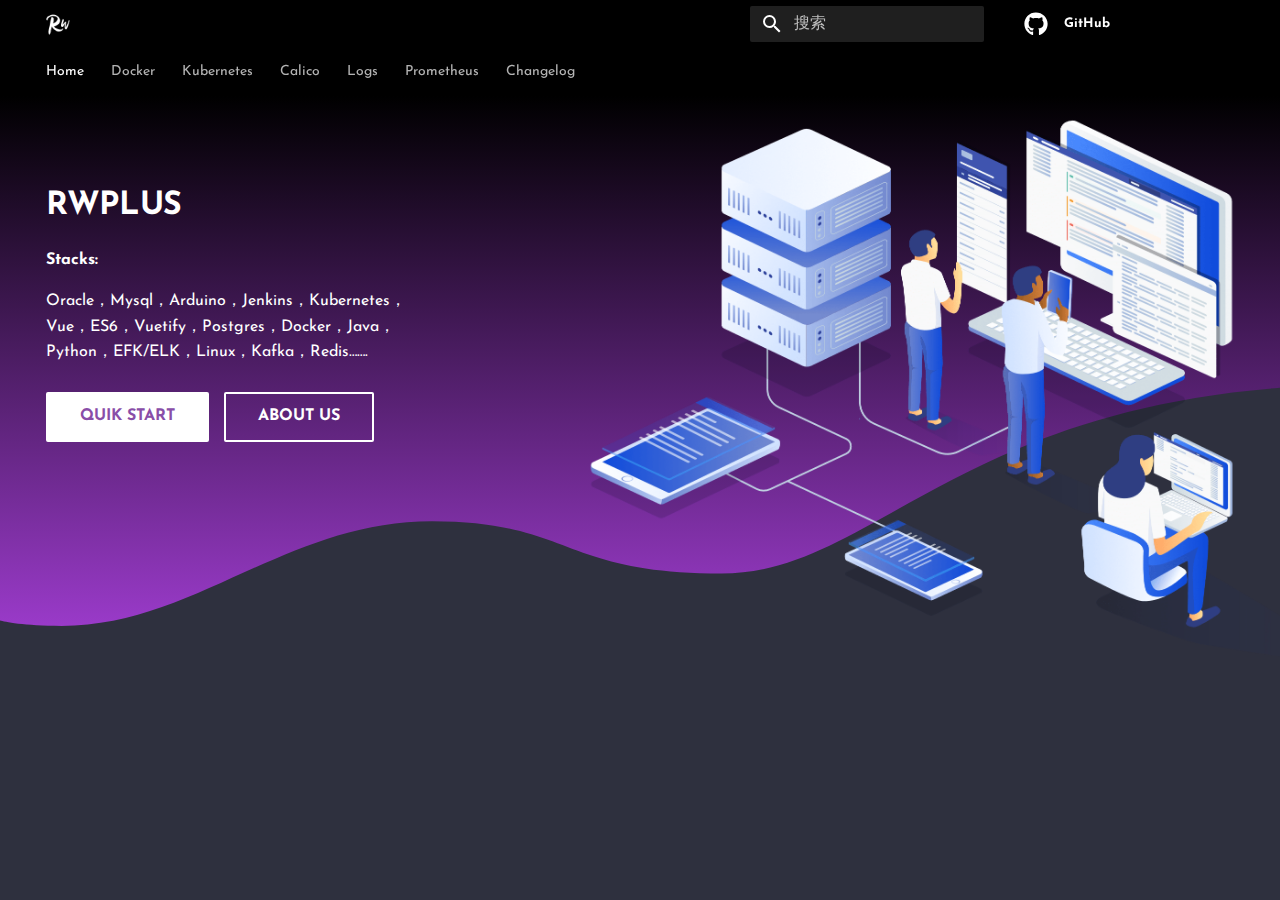
<file: index.html>
<!doctype html>
<html lang="zh" class="no-js">
  <head>
    
      <meta charset="utf-8">
      <meta name="viewport" content="width=device-width,initial-scale=1">
      
        <meta name="description" content="Oracle，Mysql，Arduino，Jenkins，Kubernetes，Vue，ES6，Vuetify，Postgres，Docker，Java，Python，EFK/ELK，Linux，Kafka，Redis…….">
      
      
      
      
      <link rel="shortcut icon" href="assets/128x128@text.png">
      <meta name="generator" content="mkdocs-1.1.2, mkdocs-material-6.1.6">
    
    
      
        <title>Material for MkDocs - </title>
      
    
    
      <link rel="stylesheet" href="assets/stylesheets/main.6910b76c.min.css">
      
        
        <link rel="stylesheet" href="assets/stylesheets/palette.196e0c26.min.css">
        
          
          
          <meta name="theme-color" content="#000000">
        
      
    
    
    
      
        
        <link href="https://fonts.gstatic.com" rel="preconnect" crossorigin>
        <link rel="stylesheet" href="https://fonts.googleapis.com/css?family=Josefin+Sans:300,400,400i,700%7CRoboto+Mono&display=fallback">
        <style>body,input{font-family:"Josefin Sans",-apple-system,BlinkMacSystemFont,Helvetica,Arial,sans-serif}code,kbd,pre{font-family:"Roboto Mono",SFMono-Regular,Consolas,Menlo,monospace}</style>
      
    
    
    
    
  
      
        
<script>window.ga=window.ga||function(){(ga.q=ga.q||[]).push(arguments)},ga.l=+new Date,ga("create","UA-XXXXXXXX-X","auto"),ga("set","anonymizeIp",!0),ga("send","pageview"),document.addEventListener("DOMContentLoaded",function(){document.forms.search&&document.forms.search.query.addEventListener("blur",function(){if(this.value){var e=document.location.pathname;ga("send","pageview",e+"?q="+this.value)}})}),document.addEventListener("DOMContentSwitch",function(){ga("send","pageview",document.location.pathname)})</script>
<script async src="https://www.google-analytics.com/analytics.js"></script>
      
    
  <script>document.addEventListener("DOMContentLoaded",function(){document.body.addEventListener("click",function(e){if(e.target instanceof HTMLElement){var t=e.target.closest("a[href^=http]");t&&ga("send","event","outbound","click",t.href)}})})</script>

    
  
  
  
  <meta property="og:type" content="website">
  <meta property="og:title" content="">
  <meta property="og:description" content="Oracle，Mysql，Arduino，Jenkins，Kubernetes，Vue，ES6，Vuetify，Postgres，Docker，Java，Python，EFK/ELK，Linux，Kafka，Redis…….">
  <meta property="og:url" content="None">
  <meta property="og:image" content="assets/images/banner.png">
  <meta property="og:image:type" content="image/png">
  <meta property="og:image:width" content="1080">
  <meta property="og:image:height" content="568">
  <link rel="stylesheet" href="assets/stylesheets/overrides.min.css">

  </head>
  
  
    
    
    
    
    
    <body dir="ltr" data-md-color-scheme="slate" data-md-color-primary="black" data-md-color-accent="black">
      
  
    <input class="md-toggle" data-md-toggle="drawer" type="checkbox" id="__drawer" autocomplete="off">
    <input class="md-toggle" data-md-toggle="search" type="checkbox" id="__search" autocomplete="off">
    <label class="md-overlay" for="__drawer"></label>
    <div data-md-component="skip">
      
    </div>
    <div data-md-component="announce">
      
    </div>
    
      

<header class="md-header" data-md-component="header">
  <nav class="md-header-nav md-grid" aria-label="Header">
    <a href="." title="" class="md-header-nav__button md-logo" aria-label="">
      
  <img src="assets/128x128@text.png" alt="logo">

    </a>
    <label class="md-header-nav__button md-icon" for="__drawer">
      <svg xmlns="http://www.w3.org/2000/svg" viewBox="0 0 24 24"><path d="M3 6h18v2H3V6m0 5h18v2H3v-2m0 5h18v2H3v-2z"/></svg>
    </label>
    <div class="md-header-nav__title" data-md-component="header-title">
      
        <div class="md-header-nav__ellipsis">
          <span class="md-header-nav__topic md-ellipsis">
            
          </span>
          <span class="md-header-nav__topic md-ellipsis">
            
              Material for MkDocs
            
          </span>
        </div>
      
    </div>
    
      <label class="md-header-nav__button md-icon" for="__search">
        <svg xmlns="http://www.w3.org/2000/svg" viewBox="0 0 24 24"><path d="M9.5 3A6.5 6.5 0 0116 9.5c0 1.61-.59 3.09-1.56 4.23l.27.27h.79l5 5-1.5 1.5-5-5v-.79l-.27-.27A6.516 6.516 0 019.5 16 6.5 6.5 0 013 9.5 6.5 6.5 0 019.5 3m0 2C7 5 5 7 5 9.5S7 14 9.5 14 14 12 14 9.5 12 5 9.5 5z"/></svg>
      </label>
      
<div class="md-search" data-md-component="search" role="dialog">
  <label class="md-search__overlay" for="__search"></label>
  <div class="md-search__inner" role="search">
    <form class="md-search__form" name="search">
      <input type="text" class="md-search__input" name="query" aria-label="搜索" placeholder="搜索" autocapitalize="off" autocorrect="off" autocomplete="off" spellcheck="false" data-md-component="search-query" data-md-state="active" required>
      <label class="md-search__icon md-icon" for="__search">
        <svg xmlns="http://www.w3.org/2000/svg" viewBox="0 0 24 24"><path d="M9.5 3A6.5 6.5 0 0116 9.5c0 1.61-.59 3.09-1.56 4.23l.27.27h.79l5 5-1.5 1.5-5-5v-.79l-.27-.27A6.516 6.516 0 019.5 16 6.5 6.5 0 013 9.5 6.5 6.5 0 019.5 3m0 2C7 5 5 7 5 9.5S7 14 9.5 14 14 12 14 9.5 12 5 9.5 5z"/></svg>
        <svg xmlns="http://www.w3.org/2000/svg" viewBox="0 0 24 24"><path d="M20 11v2H8l5.5 5.5-1.42 1.42L4.16 12l7.92-7.92L13.5 5.5 8 11h12z"/></svg>
      </label>
      <button type="reset" class="md-search__icon md-icon" aria-label="Clear" data-md-component="search-reset" tabindex="-1">
        <svg xmlns="http://www.w3.org/2000/svg" viewBox="0 0 24 24"><path d="M19 6.41L17.59 5 12 10.59 6.41 5 5 6.41 10.59 12 5 17.59 6.41 19 12 13.41 17.59 19 19 17.59 13.41 12 19 6.41z"/></svg>
      </button>
    </form>
    <div class="md-search__output">
      <div class="md-search__scrollwrap" data-md-scrollfix>
        <div class="md-search-result" data-md-component="search-result">
          <div class="md-search-result__meta">
            正在初始化搜索引擎
          </div>
          <ol class="md-search-result__list"></ol>
        </div>
      </div>
    </div>
  </div>
</div>
    
    
      <div class="md-header-nav__source">
        
<a href="https://github.com/rwplus/docs" title="前往 GitHub 仓库" class="md-source">
  <div class="md-source__icon md-icon">
    
    <svg xmlns="http://www.w3.org/2000/svg" viewBox="0 0 496 512"><path d="M165.9 397.4c0 2-2.3 3.6-5.2 3.6-3.3.3-5.6-1.3-5.6-3.6 0-2 2.3-3.6 5.2-3.6 3-.3 5.6 1.3 5.6 3.6zm-31.1-4.5c-.7 2 1.3 4.3 4.3 4.9 2.6 1 5.6 0 6.2-2s-1.3-4.3-4.3-5.2c-2.6-.7-5.5.3-6.2 2.3zm44.2-1.7c-2.9.7-4.9 2.6-4.6 4.9.3 2 2.9 3.3 5.9 2.6 2.9-.7 4.9-2.6 4.6-4.6-.3-1.9-3-3.2-5.9-2.9zM244.8 8C106.1 8 0 113.3 0 252c0 110.9 69.8 205.8 169.5 239.2 12.8 2.3 17.3-5.6 17.3-12.1 0-6.2-.3-40.4-.3-61.4 0 0-70 15-84.7-29.8 0 0-11.4-29.1-27.8-36.6 0 0-22.9-15.7 1.6-15.4 0 0 24.9 2 38.6 25.8 21.9 38.6 58.6 27.5 72.9 20.9 2.3-16 8.8-27.1 16-33.7-55.9-6.2-112.3-14.3-112.3-110.5 0-27.5 7.6-41.3 23.6-58.9-2.6-6.5-11.1-33.3 2.6-67.9 20.9-6.5 69 27 69 27 20-5.6 41.5-8.5 62.8-8.5s42.8 2.9 62.8 8.5c0 0 48.1-33.6 69-27 13.7 34.7 5.2 61.4 2.6 67.9 16 17.7 25.8 31.5 25.8 58.9 0 96.5-58.9 104.2-114.8 110.5 9.2 7.9 17 22.9 17 46.4 0 33.7-.3 75.4-.3 83.6 0 6.5 4.6 14.4 17.3 12.1C428.2 457.8 496 362.9 496 252 496 113.3 383.5 8 244.8 8zM97.2 352.9c-1.3 1-1 3.3.7 5.2 1.6 1.6 3.9 2.3 5.2 1 1.3-1 1-3.3-.7-5.2-1.6-1.6-3.9-2.3-5.2-1zm-10.8-8.1c-.7 1.3.3 2.9 2.3 3.9 1.6 1 3.6.7 4.3-.7.7-1.3-.3-2.9-2.3-3.9-2-.6-3.6-.3-4.3.7zm32.4 35.6c-1.6 1.3-1 4.3 1.3 6.2 2.3 2.3 5.2 2.6 6.5 1 1.3-1.3.7-4.3-1.3-6.2-2.2-2.3-5.2-2.6-6.5-1zm-11.4-14.7c-1.6 1-1.6 3.6 0 5.9 1.6 2.3 4.3 3.3 5.6 2.3 1.6-1.3 1.6-3.9 0-6.2-1.4-2.3-4-3.3-5.6-2z"/></svg>
  </div>
  <div class="md-source__repository">
    GitHub
  </div>
</a>
      </div>
    
  </nav>
</header>
    
    <div class="md-container" data-md-component="container">
      
      
  
        
          

<nav class="md-tabs" aria-label="Tabs" data-md-component="tabs">
  <div class="md-tabs__inner md-grid">
    <ul class="md-tabs__list">
      
        
  <li class="md-tabs__item">
    
    
      
    
    <a href="." class="md-tabs__link md-tabs__link--active">
      Home
    </a>
  </li>

      
        
  
  
    <li class="md-tabs__item">
      
      
      <a href="container/DockerfileBestPratice/" class="md-tabs__link">
        Docker
      </a>
    </li>
  

      
        
  
  
    <li class="md-tabs__item">
      
      
      <a href="BestPractise.md" class="md-tabs__link">
        Kubernetes
      </a>
    </li>
  

      
        
  
  
    <li class="md-tabs__item">
      
      
      <a href="BestPractise.md" class="md-tabs__link">
        Calico
      </a>
    </li>
  

      
        
  
  
    <li class="md-tabs__item">
      
      
      <a href="Logs.md" class="md-tabs__link">
        Logs
      </a>
    </li>
  

      
        
  
  
    
    
  
  
    <li class="md-tabs__item">
      
      
      <a href="prometheus/introduction/Overview/" class="md-tabs__link">
        Prometheus
      </a>
    </li>
  

  

      
        
  
  
    <li class="md-tabs__item">
      
      
      <a href="changelog/changelog/" class="md-tabs__link">
        Changelog
      </a>
    </li>
  

      
    </ul>
  </div>
</nav>
        
      
  <style>.md-header{position:initial}.md-main__inner{margin:0}.md-content{display:none}@media screen and (min-width:60em){.md-sidebar--secondary{display:none}}@media screen and (min-width:76.25em){.md-sidebar--primary{display:none}}</style>
  <section class="tx-container">
    <div class="md-grid md-typeset">
      <div class="tx-hero">
        <div class="tx-hero__image">
          <img src="assets/images/illustration.png" alt="" width="1659" height="1200" draggable="false">
        </div>
        <div class="tx-hero__content">
          <h1>RWPLUS</h1>
          <p><b>Stacks:</b></p>
          <p>Oracle，Mysql，Arduino，Jenkins，Kubernetes，Vue，ES6，Vuetify，Postgres，Docker，Java，Python，EFK/ELK，Linux，Kafka，Redis…….</p>
          <a href="container/DockerfileBestPratice/" title="Dockerfile最佳实践" class="md-button md-button--primary">
            QUIK START
          </a>
          <a href="insiders/" title="Material for MkDocs Insiders" class="md-button">
            ABOUT US
          </a>
        </div>
      </div>
    </div>
  </section>

      <main class="md-main" data-md-component="main">
        <div class="md-main__inner md-grid">
          
            
              <div class="md-sidebar md-sidebar--primary" data-md-component="navigation">
                <div class="md-sidebar__scrollwrap">
                  <div class="md-sidebar__inner">
                    

<nav class="md-nav md-nav--primary" aria-label="Navigation" data-md-level="0">
  <label class="md-nav__title" for="__drawer">
    <a href="." title="" class="md-nav__button md-logo" aria-label="">
      
  <img src="assets/128x128@text.png" alt="logo">

    </a>
    
  </label>
  
    <div class="md-nav__source">
      
<a href="https://github.com/rwplus/docs" title="前往 GitHub 仓库" class="md-source">
  <div class="md-source__icon md-icon">
    
    <svg xmlns="http://www.w3.org/2000/svg" viewBox="0 0 496 512"><path d="M165.9 397.4c0 2-2.3 3.6-5.2 3.6-3.3.3-5.6-1.3-5.6-3.6 0-2 2.3-3.6 5.2-3.6 3-.3 5.6 1.3 5.6 3.6zm-31.1-4.5c-.7 2 1.3 4.3 4.3 4.9 2.6 1 5.6 0 6.2-2s-1.3-4.3-4.3-5.2c-2.6-.7-5.5.3-6.2 2.3zm44.2-1.7c-2.9.7-4.9 2.6-4.6 4.9.3 2 2.9 3.3 5.9 2.6 2.9-.7 4.9-2.6 4.6-4.6-.3-1.9-3-3.2-5.9-2.9zM244.8 8C106.1 8 0 113.3 0 252c0 110.9 69.8 205.8 169.5 239.2 12.8 2.3 17.3-5.6 17.3-12.1 0-6.2-.3-40.4-.3-61.4 0 0-70 15-84.7-29.8 0 0-11.4-29.1-27.8-36.6 0 0-22.9-15.7 1.6-15.4 0 0 24.9 2 38.6 25.8 21.9 38.6 58.6 27.5 72.9 20.9 2.3-16 8.8-27.1 16-33.7-55.9-6.2-112.3-14.3-112.3-110.5 0-27.5 7.6-41.3 23.6-58.9-2.6-6.5-11.1-33.3 2.6-67.9 20.9-6.5 69 27 69 27 20-5.6 41.5-8.5 62.8-8.5s42.8 2.9 62.8 8.5c0 0 48.1-33.6 69-27 13.7 34.7 5.2 61.4 2.6 67.9 16 17.7 25.8 31.5 25.8 58.9 0 96.5-58.9 104.2-114.8 110.5 9.2 7.9 17 22.9 17 46.4 0 33.7-.3 75.4-.3 83.6 0 6.5 4.6 14.4 17.3 12.1C428.2 457.8 496 362.9 496 252 496 113.3 383.5 8 244.8 8zM97.2 352.9c-1.3 1-1 3.3.7 5.2 1.6 1.6 3.9 2.3 5.2 1 1.3-1 1-3.3-.7-5.2-1.6-1.6-3.9-2.3-5.2-1zm-10.8-8.1c-.7 1.3.3 2.9 2.3 3.9 1.6 1 3.6.7 4.3-.7.7-1.3-.3-2.9-2.3-3.9-2-.6-3.6-.3-4.3.7zm32.4 35.6c-1.6 1.3-1 4.3 1.3 6.2 2.3 2.3 5.2 2.6 6.5 1 1.3-1.3.7-4.3-1.3-6.2-2.2-2.3-5.2-2.6-6.5-1zm-11.4-14.7c-1.6 1-1.6 3.6 0 5.9 1.6 2.3 4.3 3.3 5.6 2.3 1.6-1.3 1.6-3.9 0-6.2-1.4-2.3-4-3.3-5.6-2z"/></svg>
  </div>
  <div class="md-source__repository">
    GitHub
  </div>
</a>
    </div>
  
  <ul class="md-nav__list" data-md-scrollfix>
    
      
      
      

  


  <li class="md-nav__item md-nav__item--active">
    
    <input class="md-nav__toggle md-toggle" data-md-toggle="toc" type="checkbox" id="__toc">
    
    
    <a href="." class="md-nav__link md-nav__link--active">
      Home
    </a>
    
  </li>

    
      
      
      


  <li class="md-nav__item md-nav__item--nested">
    
    <input class="md-nav__toggle md-toggle" data-md-toggle="nav-2" type="checkbox" id="nav-2" >
    <label class="md-nav__link" for="nav-2">
      Docker
      <span class="md-nav__icon md-icon"></span>
    </label>
    <nav class="md-nav" aria-label="Docker" data-md-level="1">
      <label class="md-nav__title" for="nav-2">
        <span class="md-nav__icon md-icon"></span>
        Docker
      </label>
      <ul class="md-nav__list" data-md-scrollfix>
        
        
          
          
          


  <li class="md-nav__item">
    <a href="container/DockerfileBestPratice/" class="md-nav__link">
      Dockerfile最佳实践
    </a>
  </li>

        
      </ul>
    </nav>
  </li>

    
      
      
      


  <li class="md-nav__item md-nav__item--nested">
    
    <input class="md-nav__toggle md-toggle" data-md-toggle="nav-3" type="checkbox" id="nav-3" >
    <label class="md-nav__link" for="nav-3">
      Kubernetes
      <span class="md-nav__icon md-icon"></span>
    </label>
    <nav class="md-nav" aria-label="Kubernetes" data-md-level="1">
      <label class="md-nav__title" for="nav-3">
        <span class="md-nav__icon md-icon"></span>
        Kubernetes
      </label>
      <ul class="md-nav__list" data-md-scrollfix>
        
        
          
          
          


  <li class="md-nav__item">
    <a href="BestPractise.md" class="md-nav__link">
      Best Practise
    </a>
  </li>

        
      </ul>
    </nav>
  </li>

    
      
      
      


  <li class="md-nav__item md-nav__item--nested">
    
    <input class="md-nav__toggle md-toggle" data-md-toggle="nav-4" type="checkbox" id="nav-4" >
    <label class="md-nav__link" for="nav-4">
      Calico
      <span class="md-nav__icon md-icon"></span>
    </label>
    <nav class="md-nav" aria-label="Calico" data-md-level="1">
      <label class="md-nav__title" for="nav-4">
        <span class="md-nav__icon md-icon"></span>
        Calico
      </label>
      <ul class="md-nav__list" data-md-scrollfix>
        
        
          
          
          


  <li class="md-nav__item">
    <a href="BestPractise.md" class="md-nav__link">
      Best Practise
    </a>
  </li>

        
      </ul>
    </nav>
  </li>

    
      
      
      


  <li class="md-nav__item md-nav__item--nested">
    
    <input class="md-nav__toggle md-toggle" data-md-toggle="nav-5" type="checkbox" id="nav-5" >
    <label class="md-nav__link" for="nav-5">
      Logs
      <span class="md-nav__icon md-icon"></span>
    </label>
    <nav class="md-nav" aria-label="Logs" data-md-level="1">
      <label class="md-nav__title" for="nav-5">
        <span class="md-nav__icon md-icon"></span>
        Logs
      </label>
      <ul class="md-nav__list" data-md-scrollfix>
        
        
          
          
          


  <li class="md-nav__item">
    <a href="Logs.md" class="md-nav__link">
      Best Practise
    </a>
  </li>

        
      </ul>
    </nav>
  </li>

    
      
      
      


  <li class="md-nav__item md-nav__item--nested">
    
    <input class="md-nav__toggle md-toggle" data-md-toggle="nav-6" type="checkbox" id="nav-6" >
    <label class="md-nav__link" for="nav-6">
      Prometheus
      <span class="md-nav__icon md-icon"></span>
    </label>
    <nav class="md-nav" aria-label="Prometheus" data-md-level="1">
      <label class="md-nav__title" for="nav-6">
        <span class="md-nav__icon md-icon"></span>
        Prometheus
      </label>
      <ul class="md-nav__list" data-md-scrollfix>
        
        
          
          
          


  <li class="md-nav__item md-nav__item--nested">
    
    <input class="md-nav__toggle md-toggle" data-md-toggle="nav-6-1" type="checkbox" id="nav-6-1" >
    <label class="md-nav__link" for="nav-6-1">
      introduction
      <span class="md-nav__icon md-icon"></span>
    </label>
    <nav class="md-nav" aria-label="introduction" data-md-level="2">
      <label class="md-nav__title" for="nav-6-1">
        <span class="md-nav__icon md-icon"></span>
        introduction
      </label>
      <ul class="md-nav__list" data-md-scrollfix>
        
        
          
          
          


  <li class="md-nav__item">
    <a href="prometheus/introduction/Overview/" class="md-nav__link">
      overview
    </a>
  </li>

        
          
          
          


  <li class="md-nav__item">
    <a href="prometheus/introduction/FAQ/" class="md-nav__link">
      FAQ
    </a>
  </li>

        
          
          
          


  <li class="md-nav__item">
    <a href="prometheus/introduction/Glossary/" class="md-nav__link">
      glossary
    </a>
  </li>

        
      </ul>
    </nav>
  </li>

        
          
          
          


  <li class="md-nav__item md-nav__item--nested">
    
    <input class="md-nav__toggle md-toggle" data-md-toggle="nav-6-2" type="checkbox" id="nav-6-2" >
    <label class="md-nav__link" for="nav-6-2">
      concepts
      <span class="md-nav__icon md-icon"></span>
    </label>
    <nav class="md-nav" aria-label="concepts" data-md-level="2">
      <label class="md-nav__title" for="nav-6-2">
        <span class="md-nav__icon md-icon"></span>
        concepts
      </label>
      <ul class="md-nav__list" data-md-scrollfix>
        
        
          
          
          


  <li class="md-nav__item">
    <a href="prometheus/concepts/DataModel/" class="md-nav__link">
      Data Model
    </a>
  </li>

        
          
          
          


  <li class="md-nav__item">
    <a href="prometheus/concepts/MetricTypes/" class="md-nav__link">
      Metric Types
    </a>
  </li>

        
          
          
          


  <li class="md-nav__item">
    <a href="prometheus/concepts/JobsAndInstances/" class="md-nav__link">
      Jobs And Instances
    </a>
  </li>

        
      </ul>
    </nav>
  </li>

        
      </ul>
    </nav>
  </li>

    
      
      
      


  <li class="md-nav__item md-nav__item--nested">
    
    <input class="md-nav__toggle md-toggle" data-md-toggle="nav-7" type="checkbox" id="nav-7" >
    <label class="md-nav__link" for="nav-7">
      Changelog
      <span class="md-nav__icon md-icon"></span>
    </label>
    <nav class="md-nav" aria-label="Changelog" data-md-level="1">
      <label class="md-nav__title" for="nav-7">
        <span class="md-nav__icon md-icon"></span>
        Changelog
      </label>
      <ul class="md-nav__list" data-md-scrollfix>
        
        
          
          
          


  <li class="md-nav__item">
    <a href="changelog/changelog/" class="md-nav__link">
      Changelog
    </a>
  </li>

        
      </ul>
    </nav>
  </li>

    
  </ul>
</nav>
                  </div>
                </div>
              </div>
            
            
          
          <div class="md-content">
            <article class="md-content__inner md-typeset">
              
              
                


              
            </article>
          </div>
        </div>
      </main>
      
    </div>
    
      <script src="assets/javascripts/vendor.fd16492e.min.js"></script>
      <script src="assets/javascripts/bundle.7836ba4d.min.js"></script><script id="__lang" type="application/json">{"clipboard.copy": "\u590d\u5236", "clipboard.copied": "\u5df2\u590d\u5236", "search.config.lang": "ja", "search.config.pipeline": "trimmer, stemmer", "search.config.separator": "[\\uff0c\\u3002]+", "search.placeholder": "\u641c\u7d22", "search.result.placeholder": "\u952e\u5165\u4ee5\u5f00\u59cb\u641c\u7d22", "search.result.none": "\u6ca1\u6709\u627e\u5230\u7b26\u5408\u6761\u4ef6\u7684\u7ed3\u679c", "search.result.one": "\u627e\u5230 1 \u4e2a\u7b26\u5408\u6761\u4ef6\u7684\u7ed3\u679c", "search.result.other": "# \u4e2a\u7b26\u5408\u6761\u4ef6\u7684\u7ed3\u679c", "search.result.more.one": "1 more on this page", "search.result.more.other": "# more on this page", "search.result.term.missing": "Missing"}</script>
      
      <script>
        app = initialize({
          base: ".",
          features: ['navigation.tabs'],
          search: Object.assign({
            worker: "assets/javascripts/worker/search.4ac00218.min.js"
          }, typeof search !== "undefined" && search)
        })
      </script>
      
    
  </body>
</html>
</file>
<file: assets/stylesheets/main.6910b76c.min.css>
html{box-sizing:border-box;-webkit-text-size-adjust:none;-moz-text-size-adjust:none;-ms-text-size-adjust:none;text-size-adjust:none}*,*::before,*::after{box-sizing:inherit}body{margin:0}hr{box-sizing:content-box;overflow:visible}a,button,label,input{-webkit-tap-highlight-color:transparent}a{color:inherit;text-decoration:none}small{font-size:80%}sub,sup{line-height:1em}img{border-style:none}table{border-collapse:separate;border-spacing:0}td,th{font-weight:normal;vertical-align:top}button{margin:0;padding:0;font-size:inherit;background:transparent;border:0}input{border:0;outline:none}:root{--md-default-fg-color: hsla(0, 0%, 0%, 0.87);--md-default-fg-color--light: hsla(0, 0%, 0%, 0.54);--md-default-fg-color--lighter: hsla(0, 0%, 0%, 0.32);--md-default-fg-color--lightest: hsla(0, 0%, 0%, 0.07);--md-default-bg-color: hsla(0, 0%, 100%, 1);--md-default-bg-color--light: hsla(0, 0%, 100%, 0.7);--md-default-bg-color--lighter: hsla(0, 0%, 100%, 0.3);--md-default-bg-color--lightest: hsla(0, 0%, 100%, 0.12);--md-primary-fg-color: hsla(231, 48%, 48%, 1);--md-primary-fg-color--light: hsla(231, 44%, 56%, 1);--md-primary-fg-color--dark: hsla(232, 54%, 41%, 1);--md-primary-bg-color: hsla(0, 0%, 100%, 1);--md-primary-bg-color--light: hsla(0, 0%, 100%, 0.7);--md-accent-fg-color: hsla(231, 99%, 66%, 1);--md-accent-fg-color--transparent: hsla(231, 99%, 66%, 0.1);--md-accent-bg-color: hsla(0, 0%, 100%, 1);--md-accent-bg-color--light: hsla(0, 0%, 100%, 0.7)}:root>*{--md-code-fg-color: hsla(200, 18%, 26%, 1);--md-code-bg-color: hsla(0, 0%, 96%, 1);--md-code-hl-color: hsla(60, 100%, 50%, 0.5);--md-code-hl-number-color: hsla(0, 67%, 50%, 1);--md-code-hl-special-color: hsla(340, 83%, 47%, 1);--md-code-hl-function-color: hsla(291, 45%, 50%, 1);--md-code-hl-constant-color: hsla(250, 63%, 60%, 1);--md-code-hl-keyword-color: hsla(219, 54%, 51%, 1);--md-code-hl-string-color: hsla(150, 63%, 30%, 1);--md-code-hl-name-color: var(--md-code-fg-color);--md-code-hl-operator-color: var(--md-default-fg-color--light);--md-code-hl-punctuation-color: var(--md-default-fg-color--light);--md-code-hl-comment-color: var(--md-default-fg-color--light);--md-code-hl-generic-color: var(--md-default-fg-color--light);--md-code-hl-variable-color: var(--md-default-fg-color--light);--md-typeset-color: var(--md-default-fg-color);--md-typeset-a-color: var(--md-primary-fg-color);--md-typeset-mark-color: hsla(60, 100%, 50%, 0.5);--md-typeset-del-color: hsla(6, 90%, 60%, 0.15);--md-typeset-ins-color: hsla(150, 90%, 44%, 0.15);--md-typeset-kbd-color: hsla(0, 0%, 98%, 1);--md-typeset-kbd-accent-color: hsla(0, 100%, 100%, 1);--md-typeset-kbd-border-color: hsla(0, 0%, 72%, 1);--md-admonition-fg-color: var(--md-default-fg-color);--md-admonition-bg-color: var(--md-default-bg-color);--md-footer-fg-color: hsla(0, 0%, 100%, 1);--md-footer-fg-color--light: hsla(0, 0%, 100%, 0.7);--md-footer-fg-color--lighter: hsla(0, 0%, 100%, 0.3);--md-footer-bg-color: hsla(0, 0%, 0%, 0.87);--md-footer-bg-color--dark: hsla(0, 0%, 0%, 0.32)}.md-icon svg{display:block;width:1.2rem;height:1.2rem;margin:0 auto;fill:currentColor}body{-webkit-font-smoothing:antialiased;-moz-osx-font-smoothing:grayscale}body,input{color:var(--md-typeset-color);font-feature-settings:"kern","liga";font-family:-apple-system,BlinkMacSystemFont,Helvetica,Arial,sans-serif}code,pre,kbd{color:var(--md-typeset-color);font-feature-settings:"kern";font-family:SFMono-Regular,Consolas,Menlo,monospace}:root{--md-typeset-table--ascending: url("data:image/svg+xml;charset=utf-8,<?xml version='1.0' encoding='UTF-8'?><!DOCTYPE svg PUBLIC '-//W3C//DTD SVG 1.1//EN' 'http://www.w3.org/Graphics/SVG/1.1/DTD/svg11.dtd'><svg xmlns='http://www.w3.org/2000/svg' xmlns:xlink='http://www.w3.org/1999/xlink' version='1.1' id='mdi-arrow-down' width='24' height='24' viewBox='0 0 24 24'><path d='M11,4H13V16L18.5,10.5L19.92,11.92L12,19.84L4.08,11.92L5.5,10.5L11,16V4Z'/></svg>");--md-typeset-table--descending: url("data:image/svg+xml;charset=utf-8,<?xml version='1.0' encoding='UTF-8'?><!DOCTYPE svg PUBLIC '-//W3C//DTD SVG 1.1//EN' 'http://www.w3.org/Graphics/SVG/1.1/DTD/svg11.dtd'><svg xmlns='http://www.w3.org/2000/svg' xmlns:xlink='http://www.w3.org/1999/xlink' version='1.1' id='mdi-arrow-up' width='24' height='24' viewBox='0 0 24 24'><path d='M13,20H11V8L5.5,13.5L4.08,12.08L12,4.16L19.92,12.08L18.5,13.5L13,8V20Z'/></svg>")}.md-typeset{font-size:.8rem;line-height:1.6;-webkit-print-color-adjust:exact;color-adjust:exact}@media print{.md-typeset{font-size:.68rem}}.md-typeset p,.md-typeset ul,.md-typeset ol,.md-typeset blockquote{margin:1em 0}.md-typeset h1{margin:0 0 1.25em;color:var(--md-default-fg-color--light);font-weight:300;font-size:2em;line-height:1.3;letter-spacing:-0.01em}.md-typeset h2{margin:1.6em 0 .64em;font-weight:300;font-size:1.5625em;line-height:1.4;letter-spacing:-0.01em}.md-typeset h3{margin:1.6em 0 .8em;font-weight:400;font-size:1.25em;line-height:1.5;letter-spacing:-0.01em}.md-typeset h2+h3{margin-top:.8em}.md-typeset h4{margin:1em 0;font-weight:700;letter-spacing:-0.01em}.md-typeset h5,.md-typeset h6{margin:1.25em 0;color:var(--md-default-fg-color--light);font-weight:700;font-size:.8em;letter-spacing:-0.01em}.md-typeset h5{text-transform:uppercase}.md-typeset hr{margin:1.5em 0;border-bottom:.05rem dotted var(--md-default-fg-color--lighter)}.md-typeset a{color:var(--md-typeset-a-color);word-break:break-word}.md-typeset a,.md-typeset a::before{transition:color 125ms}.md-typeset a:focus,.md-typeset a:hover{color:var(--md-accent-fg-color)}.md-typeset code,.md-typeset pre,.md-typeset kbd{color:var(--md-code-fg-color);direction:ltr}@media print{.md-typeset code,.md-typeset pre,.md-typeset kbd{white-space:pre-wrap}}.md-typeset code{padding:0 .2941176471em;font-size:.85em;word-break:break-word;background-color:var(--md-code-bg-color);border-radius:.1rem;-webkit-box-decoration-break:clone;box-decoration-break:clone}.md-typeset code:not(.focus-visible){outline:none;-webkit-tap-highlight-color:transparent}.md-typeset h1 code,.md-typeset h2 code,.md-typeset h3 code,.md-typeset h4 code,.md-typeset h5 code,.md-typeset h6 code{margin:initial;padding:initial;background-color:transparent;box-shadow:none}.md-typeset a>code{color:currentColor}.md-typeset pre{position:relative;margin:1em 0;line-height:1.4}.md-typeset pre>code{display:block;margin:0;padding:.7720588235em 1.1764705882em;overflow:auto;word-break:normal;box-shadow:none;-webkit-box-decoration-break:slice;box-decoration-break:slice;touch-action:auto;scrollbar-width:thin;scrollbar-color:var(--md-default-fg-color--lighter) transparent}.md-typeset pre>code:hover{scrollbar-color:var(--md-accent-fg-color) transparent}.md-typeset pre>code::-webkit-scrollbar{width:.2rem;height:.2rem}.md-typeset pre>code::-webkit-scrollbar-thumb{background-color:var(--md-default-fg-color--lighter)}.md-typeset pre>code::-webkit-scrollbar-thumb:hover{background-color:var(--md-accent-fg-color)}@media screen and (max-width: 44.9375em){.md-typeset>pre{margin:1em -0.8rem}.md-typeset>pre code{border-radius:0}}.md-typeset kbd{display:inline-block;padding:0 .6666666667em;color:var(--md-default-fg-color);font-size:.75em;vertical-align:text-top;word-break:break-word;background-color:var(--md-typeset-kbd-color);border-radius:.1rem;box-shadow:0 .1rem 0 .05rem var(--md-typeset-kbd-border-color),0 .1rem 0 var(--md-typeset-kbd-border-color),0 -0.1rem .2rem var(--md-typeset-kbd-accent-color) inset}.md-typeset mark{color:inherit;word-break:break-word;background-color:var(--md-typeset-mark-color);-webkit-box-decoration-break:clone;box-decoration-break:clone}.md-typeset abbr{text-decoration:none;border-bottom:.05rem dotted var(--md-default-fg-color--light);cursor:help}@media(hover: none){.md-typeset abbr{position:relative}.md-typeset abbr[title]:focus::after,.md-typeset abbr[title]:hover::after{box-shadow:0 2px 2px 0 rgba(0,0,0,.14),0 1px 5px 0 rgba(0,0,0,.12),0 3px 1px -2px rgba(0,0,0,.2);position:absolute;left:0;display:inline-block;width:auto;min-width:-webkit-max-content;min-width:-moz-max-content;min-width:max-content;max-width:80%;margin-top:2em;padding:.2rem .3rem;color:var(--md-default-bg-color);font-size:.7rem;background:var(--md-default-fg-color);border-radius:.1rem;content:attr(title)}}.md-typeset small{opacity:.75}.md-typeset sup,.md-typeset sub{margin-left:.078125em}[dir=rtl] .md-typeset sup,[dir=rtl] .md-typeset sub{margin-right:.078125em;margin-left:initial}.md-typeset blockquote{padding-left:.6rem;color:var(--md-default-fg-color--light);border-left:.2rem solid var(--md-default-fg-color--lighter)}[dir=rtl] .md-typeset blockquote{padding-right:.6rem;padding-left:initial;border-right:.2rem solid var(--md-default-fg-color--lighter);border-left:initial}.md-typeset ul{list-style-type:disc}.md-typeset ul,.md-typeset ol{margin-left:.625em;padding:0}[dir=rtl] .md-typeset ul,[dir=rtl] .md-typeset ol{margin-right:.625em;margin-left:initial}.md-typeset ul ol,.md-typeset ol ol{list-style-type:lower-alpha}.md-typeset ul ol ol,.md-typeset ol ol ol{list-style-type:lower-roman}.md-typeset ul li,.md-typeset ol li{margin-bottom:.5em;margin-left:1.25em}[dir=rtl] .md-typeset ul li,[dir=rtl] .md-typeset ol li{margin-right:1.25em;margin-left:initial}.md-typeset ul li p,.md-typeset ul li blockquote,.md-typeset ol li p,.md-typeset ol li blockquote{margin:.5em 0}.md-typeset ul li:last-child,.md-typeset ol li:last-child{margin-bottom:0}.md-typeset ul li ul,.md-typeset ul li ol,.md-typeset ol li ul,.md-typeset ol li ol{margin:.5em 0 .5em .625em}[dir=rtl] .md-typeset ul li ul,[dir=rtl] .md-typeset ul li ol,[dir=rtl] .md-typeset ol li ul,[dir=rtl] .md-typeset ol li ol{margin-right:.625em;margin-left:initial}.md-typeset dd{margin:1em 0 1.5em 1.875em}[dir=rtl] .md-typeset dd{margin-right:1.875em;margin-left:initial}.md-typeset img,.md-typeset svg{max-width:100%;height:auto}.md-typeset img[align=left],.md-typeset svg[align=left]{margin:1em;margin-left:0}.md-typeset img[align=right],.md-typeset svg[align=right]{margin:1em;margin-right:0}.md-typeset img[align]:only-child,.md-typeset svg[align]:only-child{margin-top:0}.md-typeset figure{width:-webkit-fit-content;width:-moz-fit-content;width:fit-content;max-width:100%;margin:0 auto;text-align:center}.md-typeset figcaption{max-width:24rem;margin:.5em auto 2em;font-style:italic}.md-typeset iframe{max-width:100%}.md-typeset table:not([class]){display:inline-block;max-width:100%;overflow:auto;font-size:.64rem;background:var(--md-default-bg-color);border-radius:.1rem;box-shadow:0 .2rem .5rem rgba(0,0,0,.05),0 0 .05rem rgba(0,0,0,.1);touch-action:auto}@media print{.md-typeset table:not([class]){display:table}}.md-typeset table:not([class])+*{margin-top:1.5em}.md-typeset table:not([class]) th>*:first-child,.md-typeset table:not([class]) td>*:first-child{margin-top:0}.md-typeset table:not([class]) th>*:last-child,.md-typeset table:not([class]) td>*:last-child{margin-bottom:0}.md-typeset table:not([class]) th:not([align]),.md-typeset table:not([class]) td:not([align]){text-align:left}[dir=rtl] .md-typeset table:not([class]) th:not([align]),[dir=rtl] .md-typeset table:not([class]) td:not([align]){text-align:right}.md-typeset table:not([class]) th{min-width:5rem;padding:.9375em 1.25em;color:var(--md-default-bg-color);vertical-align:top;background-color:var(--md-default-fg-color--light)}.md-typeset table:not([class]) th a{color:inherit}.md-typeset table:not([class]) td{padding:.9375em 1.25em;vertical-align:top;border-top:.05rem solid var(--md-default-fg-color--lightest)}.md-typeset table:not([class]) tr{transition:background-color 125ms}.md-typeset table:not([class]) tr:hover{background-color:rgba(0,0,0,.035);box-shadow:0 .05rem 0 var(--md-default-bg-color) inset}.md-typeset table:not([class]) tr:first-child td{border-top:0}.md-typeset table:not([class]) a{word-break:normal}.md-typeset table th[role=columnheader]{cursor:pointer}.md-typeset table th[role=columnheader]::after{display:inline-block;width:1.2em;height:1.2em;margin-left:.5em;vertical-align:sub;-webkit-mask-repeat:no-repeat;mask-repeat:no-repeat;-webkit-mask-size:contain;mask-size:contain;content:""}.md-typeset table th[role=columnheader][aria-sort=ascending]::after{background-color:currentColor;-webkit-mask-image:var(--md-typeset-table--ascending);mask-image:var(--md-typeset-table--ascending)}.md-typeset table th[role=columnheader][aria-sort=descending]::after{background-color:currentColor;-webkit-mask-image:var(--md-typeset-table--descending);mask-image:var(--md-typeset-table--descending)}.md-typeset__scrollwrap{margin:1em -0.8rem;overflow-x:auto;touch-action:auto}.md-typeset__table{display:inline-block;margin-bottom:.5em;padding:0 .8rem}@media print{.md-typeset__table{display:block}}html .md-typeset__table table{display:table;width:100%;margin:0;overflow:hidden}html{height:100%;overflow-x:hidden;font-size:125%}@media screen and (min-width: 100em){html{font-size:137.5%}}@media screen and (min-width: 125em){html{font-size:150%}}body{position:relative;display:flex;flex-direction:column;width:100%;min-height:100%;font-size:.5rem;background-color:var(--md-default-bg-color)}@media screen and (max-width: 59.9375em){body[data-md-state=lock]{position:fixed}}@media print{body{display:block}}hr{display:block;height:.05rem;padding:0;border:0}.md-grid{max-width:61rem;margin-right:auto;margin-left:auto}.md-container{display:flex;flex-direction:column;flex-grow:1}@media print{.md-container{display:block}}.md-main{flex-grow:1}.md-main__inner{display:flex;height:100%;margin-top:1.5rem}.md-ellipsis{display:block;overflow:hidden;white-space:nowrap;text-overflow:ellipsis}.md-toggle{display:none}.md-overlay{position:fixed;top:0;z-index:3;width:0;height:0;background-color:rgba(0,0,0,.54);opacity:0;transition:width 0ms 250ms,height 0ms 250ms,opacity 250ms}@media screen and (max-width: 76.1875em){[data-md-toggle=drawer]:checked~.md-overlay{width:100%;height:100%;opacity:1;transition:width 0ms,height 0ms,opacity 250ms}}.md-skip{position:fixed;z-index:-1;margin:.5rem;padding:.3rem .5rem;color:var(--md-default-bg-color);font-size:.64rem;background-color:var(--md-default-fg-color);border-radius:.1rem;transform:translateY(0.4rem);opacity:0}.md-skip:focus{z-index:10;transform:translateY(0);opacity:1;transition:transform 250ms cubic-bezier(0.4, 0, 0.2, 1),opacity 175ms 75ms}@page{margin:25mm}.md-announce{overflow:auto;background-color:var(--md-footer-bg-color)}.md-announce__inner{margin:.6rem auto;padding:0 .8rem;color:var(--md-footer-fg-color);font-size:.7rem}@media print{.md-announce{display:none}}.md-typeset .md-button{display:inline-block;padding:.625em 2em;color:var(--md-primary-fg-color);font-weight:700;border:.1rem solid currentColor;border-radius:.1rem;transition:color 125ms,background-color 125ms,border-color 125ms}.md-typeset .md-button--primary{color:var(--md-primary-bg-color);background-color:var(--md-primary-fg-color);border-color:var(--md-primary-fg-color)}.md-typeset .md-button:focus,.md-typeset .md-button:hover{color:var(--md-accent-bg-color);background-color:var(--md-accent-fg-color);border-color:var(--md-accent-fg-color)}:root{--md-clipboard-icon: url("data:image/svg+xml;charset=utf-8,<?xml version='1.0' encoding='UTF-8'?><!DOCTYPE svg PUBLIC '-//W3C//DTD SVG 1.1//EN' 'http://www.w3.org/Graphics/SVG/1.1/DTD/svg11.dtd'><svg xmlns='http://www.w3.org/2000/svg' xmlns:xlink='http://www.w3.org/1999/xlink' version='1.1' id='mdi-content-copy' width='24' height='24' viewBox='0 0 24 24'><path d='M19,21H8V7H19M19,5H8A2,2 0 0,0 6,7V21A2,2 0 0,0 8,23H19A2,2 0 0,0 21,21V7A2,2 0 0,0 19,5M16,1H4A2,2 0 0,0 2,3V17H4V3H16V1Z'/></svg>")}.md-clipboard{position:absolute;top:.5em;right:.5em;z-index:1;width:1.5em;height:1.5em;color:var(--md-default-fg-color--lightest);border-radius:.1rem;cursor:pointer;transition:color 125ms}@media print{.md-clipboard{display:none}}.md-clipboard::after{display:block;width:1.125em;height:1.125em;margin:0 auto;background-color:currentColor;-webkit-mask-image:var(--md-clipboard-icon);mask-image:var(--md-clipboard-icon);-webkit-mask-repeat:no-repeat;mask-repeat:no-repeat;-webkit-mask-size:contain;mask-size:contain;content:""}pre:hover .md-clipboard{color:var(--md-default-fg-color--light)}pre .md-clipboard:focus,pre .md-clipboard:hover{color:var(--md-accent-fg-color)}.md-content{flex:1;max-width:100%}@media screen and (min-width: 60em)and (max-width: 76.1875em){.md-content{max-width:calc(100% - 12.1rem)}}@media screen and (min-width: 76.25em){.md-content{max-width:calc(100% - 12.1rem * 2)}}.md-content__inner{margin:0 .8rem 1.2rem;padding-top:.6rem}@media screen and (min-width: 76.25em){.md-content__inner{margin-right:1.2rem;margin-left:1.2rem}}.md-content__inner::before{display:block;height:.4rem;content:""}.md-content__inner>:last-child{margin-bottom:0}.md-content__button{float:right;margin:.4rem 0;margin-left:.4rem;padding:0}[dir=rtl] .md-content__button{float:left;margin-right:.4rem;margin-left:initial}[dir=rtl] .md-content__button svg{transform:scaleX(-1)}.md-typeset .md-content__button{color:var(--md-default-fg-color--lighter)}.md-content__button svg{display:inline;vertical-align:top}@media print{.md-content__button{display:none}}.md-dialog{box-shadow:0 2px 2px 0 rgba(0,0,0,.14),0 1px 5px 0 rgba(0,0,0,.12),0 3px 1px -2px rgba(0,0,0,.2);position:fixed;right:.8rem;bottom:.8rem;left:initial;z-index:2;display:block;min-width:11.1rem;padding:.4rem .6rem;color:var(--md-default-bg-color);font-size:.7rem;background:var(--md-default-fg-color);border:none;border-radius:.1rem;transform:translateY(100%);opacity:0;transition:transform 0ms 400ms,opacity 400ms}[dir=rtl] .md-dialog{right:initial;left:.8rem}.md-dialog[data-md-state=open]{transform:translateY(0);opacity:1;transition:transform 400ms cubic-bezier(0.075, 0.85, 0.175, 1),opacity 400ms}@media print{.md-dialog{display:none}}.md-header{position:-webkit-sticky;position:sticky;top:0;right:0;left:0;z-index:2;height:2.4rem;color:var(--md-primary-bg-color);background-color:var(--md-primary-fg-color);box-shadow:0 0 .2rem rgba(0,0,0,0),0 .2rem .4rem rgba(0,0,0,0);transition:color 250ms,background-color 250ms}.no-js .md-header{box-shadow:none;transition:none}.md-header[data-md-state=shadow]{box-shadow:0 0 .2rem rgba(0,0,0,.1),0 .2rem .4rem rgba(0,0,0,.2);transition:color 250ms,background-color 250ms,box-shadow 250ms}@media print{.md-header{display:none}}.md-header-nav{display:flex;padding:0 .2rem}.md-header-nav__button{position:relative;z-index:1;display:block;margin:.2rem;padding:.4rem;cursor:pointer;transition:opacity 250ms}[dir=rtl] .md-header-nav__button svg{transform:scaleX(-1)}.md-header-nav__button:focus,.md-header-nav__button:hover{opacity:.7}.md-header-nav__button.md-logo{margin:.2rem;padding:.4rem}.md-header-nav__button.md-logo img,.md-header-nav__button.md-logo svg{display:block;width:1.2rem;height:1.2rem;fill:currentColor}.no-js .md-header-nav__button[for=__search]{display:none}@media screen and (min-width: 60em){.md-header-nav__button[for=__search]{display:none}}@media screen and (max-width: 76.1875em){.md-header-nav__button.md-logo{display:none}}@media screen and (min-width: 76.25em){.md-header-nav__button[for=__drawer]{display:none}}.md-header-nav__topic{position:absolute;width:100%;transition:transform 400ms cubic-bezier(0.1, 0.7, 0.1, 1),opacity 150ms}.md-header-nav__topic+.md-header-nav__topic{z-index:-1;transform:translateX(1.25rem);opacity:0;transition:transform 400ms cubic-bezier(1, 0.7, 0.1, 0.1),opacity 150ms;pointer-events:none}[dir=rtl] .md-header-nav__topic+.md-header-nav__topic{transform:translateX(-1.25rem)}.no-js .md-header-nav__topic{position:initial}.no-js .md-header-nav__topic+.md-header-nav__topic{display:none}.md-header-nav__title{flex-grow:1;padding:0 1rem;font-size:.9rem;line-height:2.4rem}.md-header-nav__title[data-md-state=active] .md-header-nav__topic{z-index:-1;transform:translateX(-1.25rem);opacity:0;transition:transform 400ms cubic-bezier(1, 0.7, 0.1, 0.1),opacity 150ms;pointer-events:none}[dir=rtl] .md-header-nav__title[data-md-state=active] .md-header-nav__topic{transform:translateX(1.25rem)}.md-header-nav__title[data-md-state=active] .md-header-nav__topic+.md-header-nav__topic{z-index:0;transform:translateX(0);opacity:1;transition:transform 400ms cubic-bezier(0.1, 0.7, 0.1, 1),opacity 150ms;pointer-events:initial}.md-header-nav__title>.md-header-nav__ellipsis{position:relative;width:100%;height:100%}.md-header-nav__source{display:none}@media screen and (min-width: 60em){.md-header-nav__source{display:block;width:11.7rem;max-width:11.7rem;margin-left:1rem}[dir=rtl] .md-header-nav__source{margin-right:1rem;margin-left:initial}}@media screen and (min-width: 76.25em){.md-header-nav__source{margin-left:1.4rem}[dir=rtl] .md-header-nav__source{margin-right:1.4rem}}.md-footer{color:var(--md-footer-fg-color);background-color:var(--md-footer-bg-color)}@media print{.md-footer{display:none}}.md-footer-nav__inner{padding:.2rem;overflow:auto}.md-footer-nav__link{display:flex;padding-top:1.4rem;padding-bottom:.4rem;transition:opacity 250ms}@media screen and (min-width: 45em){.md-footer-nav__link{width:50%}}.md-footer-nav__link:focus,.md-footer-nav__link:hover{opacity:.7}.md-footer-nav__link--prev{float:left}[dir=rtl] .md-footer-nav__link--prev{float:right}[dir=rtl] .md-footer-nav__link--prev svg{transform:scaleX(-1)}@media screen and (max-width: 44.9375em){.md-footer-nav__link--prev{width:25%}.md-footer-nav__link--prev .md-footer-nav__title{display:none}}.md-footer-nav__link--next{float:right;text-align:right}[dir=rtl] .md-footer-nav__link--next{float:left;text-align:left}[dir=rtl] .md-footer-nav__link--next svg{transform:scaleX(-1)}@media screen and (max-width: 44.9375em){.md-footer-nav__link--next{width:75%}}.md-footer-nav__title{position:relative;flex-grow:1;max-width:calc(100% - 2.4rem);padding:0 1rem;font-size:.9rem;line-height:2.4rem}.md-footer-nav__button{margin:.2rem;padding:.4rem}.md-footer-nav__direction{position:absolute;right:0;left:0;margin-top:-1rem;padding:0 1rem;font-size:.64rem;opacity:.7}.md-footer-meta{background-color:var(--md-footer-bg-color--dark)}.md-footer-meta__inner{display:flex;flex-wrap:wrap;justify-content:space-between;padding:.2rem}html .md-footer-meta.md-typeset a{color:var(--md-footer-fg-color--light)}html .md-footer-meta.md-typeset a:focus,html .md-footer-meta.md-typeset a:hover{color:var(--md-footer-fg-color)}.md-footer-copyright{width:100%;margin:auto .6rem;padding:.4rem 0;color:var(--md-footer-fg-color--lighter);font-size:.64rem}@media screen and (min-width: 45em){.md-footer-copyright{width:auto}}.md-footer-copyright__highlight{color:var(--md-footer-fg-color--light)}.md-footer-social{margin:0 .4rem;padding:.2rem 0 .6rem}@media screen and (min-width: 45em){.md-footer-social{padding:.6rem 0}}.md-footer-social__link{display:inline-block;width:1.6rem;height:1.6rem;text-align:center}.md-footer-social__link::before{line-height:1.9}.md-footer-social__link svg{max-height:.8rem;vertical-align:-25%;fill:currentColor}:root{--md-nav-icon--prev: url("data:image/svg+xml;charset=utf-8,<?xml version='1.0' encoding='UTF-8'?><!DOCTYPE svg PUBLIC '-//W3C//DTD SVG 1.1//EN' 'http://www.w3.org/Graphics/SVG/1.1/DTD/svg11.dtd'><svg xmlns='http://www.w3.org/2000/svg' xmlns:xlink='http://www.w3.org/1999/xlink' version='1.1' id='mdi-arrow-left' width='24' height='24' viewBox='0 0 24 24'><path d='M20,11V13H8L13.5,18.5L12.08,19.92L4.16,12L12.08,4.08L13.5,5.5L8,11H20Z'/></svg>");--md-nav-icon--next: url("data:image/svg+xml;charset=utf-8,<?xml version='1.0' encoding='UTF-8'?><!DOCTYPE svg PUBLIC '-//W3C//DTD SVG 1.1//EN' 'http://www.w3.org/Graphics/SVG/1.1/DTD/svg11.dtd'><svg xmlns='http://www.w3.org/2000/svg' xmlns:xlink='http://www.w3.org/1999/xlink' version='1.1' id='mdi-chevron-right' width='24' height='24' viewBox='0 0 24 24'><path d='M8.59,16.58L13.17,12L8.59,7.41L10,6L16,12L10,18L8.59,16.58Z'/></svg>");--md-toc-icon: url("data:image/svg+xml;charset=utf-8,<?xml version='1.0' encoding='UTF-8'?><!DOCTYPE svg PUBLIC '-//W3C//DTD SVG 1.1//EN' 'http://www.w3.org/Graphics/SVG/1.1/DTD/svg11.dtd'><svg xmlns='http://www.w3.org/2000/svg' xmlns:xlink='http://www.w3.org/1999/xlink' version='1.1' id='mdi-table-of-contents' width='24' height='24' viewBox='0 0 24 24'><path d='M3,9H17V7H3V9M3,13H17V11H3V13M3,17H17V15H3V17M19,17H21V15H19V17M19,7V9H21V7H19M19,13H21V11H19V13Z'/></svg>")}.md-nav{font-size:.7rem;line-height:1.3}.md-nav__title{display:block;padding:0 .6rem;overflow:hidden;font-weight:700;text-overflow:ellipsis}.md-nav__title .md-nav__button{display:none}.md-nav__title .md-nav__button img{width:100%;height:auto}.md-nav__title .md-nav__button.md-logo img,.md-nav__title .md-nav__button.md-logo svg{display:block;width:2.4rem;height:2.4rem}.md-nav__title .md-nav__button.md-logo svg{fill:currentColor}.md-nav__list{margin:0;padding:0;list-style:none}.md-nav__item{padding:0 .6rem}.md-nav__item:last-child{padding-bottom:.6rem}.md-nav__item .md-nav__item{padding-right:0}[dir=rtl] .md-nav__item .md-nav__item{padding-right:.6rem;padding-left:0}.md-nav__item .md-nav__item:last-child{padding-bottom:0}.md-nav__link{display:block;margin-top:.625em;overflow:hidden;text-overflow:ellipsis;cursor:pointer;transition:color 125ms;scroll-snap-align:start}html .md-nav__link[for=__toc]{display:none}html .md-nav__link[for=__toc]~.md-nav{display:none}.md-nav__link[data-md-state=blur]{color:var(--md-default-fg-color--light)}.md-nav__item .md-nav__link--active{color:var(--md-typeset-a-color)}.md-nav__item--nested>.md-nav__link{color:inherit}.md-nav__link:focus,.md-nav__link:hover{color:var(--md-accent-fg-color)}.md-nav__source{display:none}@media screen and (max-width: 76.1875em){.md-nav--primary,.md-nav--primary .md-nav{position:absolute;top:0;right:0;left:0;z-index:1;display:flex;flex-direction:column;height:100%;background-color:var(--md-default-bg-color)}.md-nav--primary .md-nav__title,.md-nav--primary .md-nav__item{font-size:.8rem;line-height:1.5}.md-nav--primary .md-nav__title{position:relative;height:5.6rem;padding:3rem .8rem .2rem;color:var(--md-default-fg-color--light);font-weight:400;line-height:2.4rem;white-space:nowrap;background-color:var(--md-default-fg-color--lightest);cursor:pointer}.md-nav--primary .md-nav__title .md-nav__icon{position:absolute;top:.4rem;left:.4rem;display:block;width:1.2rem;height:1.2rem;margin:.2rem}.md-nav--primary .md-nav__title .md-nav__icon::after{display:block;width:100%;height:100%;background-color:currentColor;-webkit-mask-image:var(--md-nav-icon--prev);mask-image:var(--md-nav-icon--prev);-webkit-mask-repeat:no-repeat;mask-repeat:no-repeat;-webkit-mask-size:contain;mask-size:contain;content:""}[dir=rtl] .md-nav--primary .md-nav__title .md-nav__icon{right:.4rem;left:initial}.md-nav--primary .md-nav__title~.md-nav__list{overflow-y:auto;background-color:var(--md-default-bg-color);box-shadow:0 .05rem 0 var(--md-default-fg-color--lightest) inset;-webkit-scroll-snap-type:y mandatory;-ms-scroll-snap-type:y mandatory;scroll-snap-type:y mandatory;touch-action:pan-y}.md-nav--primary .md-nav__title~.md-nav__list>.md-nav__item:first-child{border-top:0}.md-nav--primary .md-nav__title[for=__drawer]{position:relative;color:var(--md-primary-bg-color);background-color:var(--md-primary-fg-color)}.md-nav--primary .md-nav__title[for=__drawer] .md-nav__button{position:absolute;top:.2rem;left:.2rem;display:block;margin:.2rem;padding:.4rem;font-size:2.4rem}html [dir=rtl] .md-nav--primary .md-nav__title[for=__drawer] .md-nav__button{right:.2rem;left:initial}.md-nav--primary .md-nav__list{flex:1}.md-nav--primary .md-nav__item{padding:0;border-top:.05rem solid var(--md-default-fg-color--lightest)}[dir=rtl] .md-nav--primary .md-nav__item{padding:0}.md-nav--primary .md-nav__item--nested>.md-nav__link{padding-right:2.4rem}[dir=rtl] .md-nav--primary .md-nav__item--nested>.md-nav__link{padding-right:.8rem;padding-left:2.4rem}.md-nav--primary .md-nav__item--active>.md-nav__link{color:var(--md-typeset-a-color)}.md-nav--primary .md-nav__item--active>.md-nav__link:focus,.md-nav--primary .md-nav__item--active>.md-nav__link:hover{color:var(--md-accent-fg-color)}.md-nav--primary .md-nav__link{position:relative;margin-top:0;padding:.6rem .8rem}.md-nav--primary .md-nav__link .md-nav__icon{position:absolute;top:50%;right:.6rem;width:1.2rem;height:1.2rem;margin-top:-0.6rem;color:inherit;font-size:1.2rem}.md-nav--primary .md-nav__link .md-nav__icon::after{display:block;width:100%;height:100%;background-color:currentColor;-webkit-mask-image:var(--md-nav-icon--next);mask-image:var(--md-nav-icon--next);-webkit-mask-repeat:no-repeat;mask-repeat:no-repeat;-webkit-mask-size:contain;mask-size:contain;content:""}[dir=rtl] .md-nav--primary .md-nav__link .md-nav__icon{right:initial;left:.6rem}[dir=rtl] .md-nav--primary .md-nav__icon::after{transform:scale(-1)}.md-nav--primary .md-nav--secondary .md-nav__link{position:static}.md-nav--primary .md-nav--secondary .md-nav{position:static;background-color:transparent}.md-nav--primary .md-nav--secondary .md-nav .md-nav__link{padding-left:1.4rem}[dir=rtl] .md-nav--primary .md-nav--secondary .md-nav .md-nav__link{padding-right:1.4rem;padding-left:initial}.md-nav--primary .md-nav--secondary .md-nav .md-nav .md-nav__link{padding-left:2rem}[dir=rtl] .md-nav--primary .md-nav--secondary .md-nav .md-nav .md-nav__link{padding-right:2rem;padding-left:initial}.md-nav--primary .md-nav--secondary .md-nav .md-nav .md-nav .md-nav__link{padding-left:2.6rem}[dir=rtl] .md-nav--primary .md-nav--secondary .md-nav .md-nav .md-nav .md-nav__link{padding-right:2.6rem;padding-left:initial}.md-nav--primary .md-nav--secondary .md-nav .md-nav .md-nav .md-nav .md-nav__link{padding-left:3.2rem}[dir=rtl] .md-nav--primary .md-nav--secondary .md-nav .md-nav .md-nav .md-nav .md-nav__link{padding-right:3.2rem;padding-left:initial}.md-nav--secondary{background-color:transparent}.md-nav__toggle~.md-nav{display:flex;transform:translateX(100%);opacity:0;transition:transform 250ms cubic-bezier(0.8, 0, 0.6, 1),opacity 125ms 50ms}[dir=rtl] .md-nav__toggle~.md-nav{transform:translateX(-100%)}.md-nav__toggle:checked~.md-nav{transform:translateX(0);opacity:1;transition:transform 250ms cubic-bezier(0.4, 0, 0.2, 1),opacity 125ms 125ms}.md-nav__toggle:checked~.md-nav>.md-nav__list{-webkit-backface-visibility:hidden;backface-visibility:hidden}}@media screen and (max-width: 59.9375em){html .md-nav__link[for=__toc]{display:block;padding-right:2.4rem}html .md-nav__link[for=__toc]+.md-nav__link{display:none}html .md-nav__link[for=__toc] .md-icon::after{display:block;width:100%;height:100%;-webkit-mask-image:var(--md-toc-icon);mask-image:var(--md-toc-icon);background-color:currentColor;content:""}html .md-nav__link[for=__toc]~.md-nav{display:flex}html [dir=rtl] .md-nav__link{padding-right:.8rem;padding-left:2.4rem}.md-nav__source{display:block;padding:0 .2rem;color:var(--md-primary-bg-color);background-color:var(--md-primary-fg-color--dark)}}@media screen and (min-width: 60em){.md-nav--secondary .md-nav__title[for=__toc]{scroll-snap-align:start}.md-nav--secondary .md-nav__title .md-nav__icon{display:none}}@media screen and (min-width: 76.25em){.md-nav{transition:max-height 250ms cubic-bezier(0.86, 0, 0.07, 1)}.md-nav--primary .md-nav__title[for=__drawer]{scroll-snap-align:start}.md-nav--primary .md-nav__title .md-nav__icon{display:none}.md-nav__toggle~.md-nav{display:none}.md-nav__toggle:checked~.md-nav{display:block}.md-nav__item--nested>.md-nav>.md-nav__title{display:none}.md-nav__icon{float:right;width:.9rem;height:.9rem;transition:transform 250ms}[dir=rtl] .md-nav__icon{float:left;transform:rotate(180deg)}.md-nav__icon::after{display:inline-block;width:100%;height:100%;vertical-align:-0.1rem;background-color:currentColor;-webkit-mask-image:var(--md-nav-icon--next);mask-image:var(--md-nav-icon--next);-webkit-mask-repeat:no-repeat;mask-repeat:no-repeat;-webkit-mask-size:contain;mask-size:contain;content:""}.md-nav__item--nested .md-nav__toggle:checked~.md-nav__link .md-nav__icon{transform:rotate(90deg)}}:root{--md-search-result-icon: url("data:image/svg+xml;charset=utf-8,<?xml version='1.0' encoding='UTF-8'?><!DOCTYPE svg PUBLIC '-//W3C//DTD SVG 1.1//EN' 'http://www.w3.org/Graphics/SVG/1.1/DTD/svg11.dtd'><svg xmlns='http://www.w3.org/2000/svg' xmlns:xlink='http://www.w3.org/1999/xlink' version='1.1' id='mdi-file-search-outline' width='24' height='24' viewBox='0 0 24 24'><path d='M14,2H6A2,2 0 0,0 4,4V20A2,2 0 0,0 6,22H13C12.59,21.75 12.2,21.44 11.86,21.1C11.53,20.77 11.25,20.4 11,20H6V4H13V9H18V10.18C18.71,10.34 19.39,10.61 20,11V8L14,2M20.31,18.9C21.64,16.79 21,14 18.91,12.68C16.8,11.35 14,12 12.69,14.08C11.35,16.19 12,18.97 14.09,20.3C15.55,21.23 17.41,21.23 18.88,20.32L22,23.39L23.39,22L20.31,18.9M16.5,19A2.5,2.5 0 0,1 14,16.5A2.5,2.5 0 0,1 16.5,14A2.5,2.5 0 0,1 19,16.5A2.5,2.5 0 0,1 16.5,19Z'/></svg>")}.md-search{position:relative}.no-js .md-search{display:none}@media screen and (min-width: 60em){.md-search{padding:.2rem 0}}.md-search__overlay{z-index:1;opacity:0}@media screen and (max-width: 59.9375em){.md-search__overlay{position:absolute;top:.2rem;left:-2.2rem;width:2rem;height:2rem;overflow:hidden;background-color:var(--md-default-bg-color);border-radius:1rem;transform-origin:center;transition:transform 300ms 100ms,opacity 200ms 200ms;pointer-events:none}[dir=rtl] .md-search__overlay{right:-2.2rem;left:initial}[data-md-toggle=search]:checked~.md-header .md-search__overlay{opacity:1;transition:transform 400ms,opacity 100ms}}@media screen and (max-width: 29.9375em){[data-md-toggle=search]:checked~.md-header .md-search__overlay{transform:scale(45)}}@media screen and (min-width: 30em)and (max-width: 44.9375em){[data-md-toggle=search]:checked~.md-header .md-search__overlay{transform:scale(60)}}@media screen and (min-width: 45em)and (max-width: 59.9375em){[data-md-toggle=search]:checked~.md-header .md-search__overlay{transform:scale(75)}}@media screen and (min-width: 60em){.md-search__overlay{position:fixed;top:0;left:0;width:0;height:0;background-color:rgba(0,0,0,.54);cursor:pointer;transition:width 0ms 250ms,height 0ms 250ms,opacity 250ms}[dir=rtl] .md-search__overlay{right:0;left:initial}[data-md-toggle=search]:checked~.md-header .md-search__overlay{width:100%;height:100%;opacity:1;transition:width 0ms,height 0ms,opacity 250ms}}.md-search__inner{-webkit-backface-visibility:hidden;backface-visibility:hidden}@media screen and (max-width: 59.9375em){.md-search__inner{position:fixed;top:0;left:100%;z-index:2;width:100%;height:100%;transform:translateX(5%);opacity:0;transition:right 0ms 300ms,left 0ms 300ms,transform 150ms 150ms cubic-bezier(0.4, 0, 0.2, 1),opacity 150ms 150ms}[data-md-toggle=search]:checked~.md-header .md-search__inner{left:0;transform:translateX(0);opacity:1;transition:right 0ms 0ms,left 0ms 0ms,transform 150ms 150ms cubic-bezier(0.1, 0.7, 0.1, 1),opacity 150ms 150ms}[dir=rtl] [data-md-toggle=search]:checked~.md-header .md-search__inner{right:0;left:initial}html [dir=rtl] .md-search__inner{right:100%;left:initial;transform:translateX(-5%)}}@media screen and (min-width: 60em){.md-search__inner{position:relative;float:right;width:11.7rem;padding:.1rem 0;transition:width 250ms cubic-bezier(0.1, 0.7, 0.1, 1)}[dir=rtl] .md-search__inner{float:left}}@media screen and (min-width: 60em)and (max-width: 76.1875em){[data-md-toggle=search]:checked~.md-header .md-search__inner{width:23.4rem}}@media screen and (min-width: 76.25em){[data-md-toggle=search]:checked~.md-header .md-search__inner{width:34.4rem}}.md-search__form{position:relative}@media screen and (min-width: 60em){.md-search__form{border-radius:.1rem}}.md-search__input{position:relative;z-index:2;padding:0 2.2rem 0 3.6rem;text-overflow:ellipsis;background-color:var(--md-default-bg-color);transition:color 250ms,background-color 250ms}[dir=rtl] .md-search__input{padding:0 3.6rem 0 2.2rem}.md-search__input::-webkit-input-placeholder{-webkit-transition:color 250ms;transition:color 250ms}.md-search__input::-moz-placeholder{-moz-transition:color 250ms;transition:color 250ms}.md-search__input::-ms-input-placeholder{-ms-transition:color 250ms;transition:color 250ms}.md-search__input::placeholder{transition:color 250ms}.md-search__input::-webkit-input-placeholder{color:var(--md-default-fg-color--light)}.md-search__input::-moz-placeholder{color:var(--md-default-fg-color--light)}.md-search__input::-ms-input-placeholder{color:var(--md-default-fg-color--light)}.md-search__input~.md-search__icon,.md-search__input::placeholder{color:var(--md-default-fg-color--light)}.md-search__input::-ms-clear{display:none}@media screen and (max-width: 59.9375em){.md-search__input{width:100%;height:2.4rem;font-size:.9rem}}@media screen and (min-width: 60em){.md-search__input{width:100%;height:1.8rem;padding-left:2.2rem;color:inherit;font-size:.8rem;background-color:rgba(0,0,0,.26);border-radius:.1rem}[dir=rtl] .md-search__input{padding-right:2.2rem}.md-search__input+.md-search__icon{color:var(--md-primary-bg-color)}.md-search__input::-webkit-input-placeholder{color:var(--md-primary-bg-color--light)}.md-search__input::-moz-placeholder{color:var(--md-primary-bg-color--light)}.md-search__input::-ms-input-placeholder{color:var(--md-primary-bg-color--light)}.md-search__input::placeholder{color:var(--md-primary-bg-color--light)}.md-search__input:hover{background-color:rgba(255,255,255,.12)}[data-md-toggle=search]:checked~.md-header .md-search__input{color:var(--md-default-fg-color);text-overflow:clip;background-color:var(--md-default-bg-color);border-radius:.1rem .1rem 0 0}[data-md-toggle=search]:checked~.md-header .md-search__input::-webkit-input-placeholder{color:var(--md-default-fg-color--light)}[data-md-toggle=search]:checked~.md-header .md-search__input::-moz-placeholder{color:var(--md-default-fg-color--light)}[data-md-toggle=search]:checked~.md-header .md-search__input::-ms-input-placeholder{color:var(--md-default-fg-color--light)}[data-md-toggle=search]:checked~.md-header .md-search__input+.md-search__icon,[data-md-toggle=search]:checked~.md-header .md-search__input::placeholder{color:var(--md-default-fg-color--light)}}.md-search__icon{position:absolute;z-index:2;width:1.2rem;height:1.2rem;cursor:pointer;transition:color 250ms,opacity 250ms}.md-search__icon:hover{opacity:.7}.md-search__icon[for=__search]{top:.3rem;left:.5rem}[dir=rtl] .md-search__icon[for=__search]{right:.5rem;left:initial}[dir=rtl] .md-search__icon[for=__search] svg{transform:scaleX(-1)}@media screen and (max-width: 59.9375em){.md-search__icon[for=__search]{top:.6rem;left:.8rem}[dir=rtl] .md-search__icon[for=__search]{right:.8rem;left:initial}.md-search__icon[for=__search] svg:first-child{display:none}}@media screen and (min-width: 60em){.md-search__icon[for=__search]{pointer-events:none}.md-search__icon[for=__search] svg:last-child{display:none}}.md-search__icon[type=reset]{top:.3rem;right:.5rem;transform:scale(0.75);opacity:0;transition:transform 150ms cubic-bezier(0.1, 0.7, 0.1, 1),opacity 150ms;pointer-events:none}[dir=rtl] .md-search__icon[type=reset]{right:initial;left:.5rem}@media screen and (max-width: 59.9375em){.md-search__icon[type=reset]{top:.6rem;right:.8rem}[dir=rtl] .md-search__icon[type=reset]{right:initial;left:.8rem}}[data-md-toggle=search]:checked~.md-header .md-search__input:valid~.md-search__icon[type=reset]{transform:scale(1);opacity:1;pointer-events:initial}[data-md-toggle=search]:checked~.md-header .md-search__input:valid~.md-search__icon[type=reset]:hover{opacity:.7}.md-search__output{position:absolute;z-index:1;width:100%;overflow:hidden;border-radius:0 0 .1rem .1rem}@media screen and (max-width: 59.9375em){.md-search__output{top:2.4rem;bottom:0}}@media screen and (min-width: 60em){.md-search__output{top:1.9rem;opacity:0;transition:opacity 400ms}[data-md-toggle=search]:checked~.md-header .md-search__output{box-shadow:0 6px 10px 0 rgba(0,0,0,.14),0 1px 18px 0 rgba(0,0,0,.12),0 3px 5px -1px rgba(0,0,0,.4);opacity:1}}.md-search__scrollwrap{height:100%;overflow-y:auto;background-color:var(--md-default-bg-color);-webkit-backface-visibility:hidden;backface-visibility:hidden;-webkit-scroll-snap-type:y mandatory;-ms-scroll-snap-type:y mandatory;scroll-snap-type:y mandatory;touch-action:pan-y}@media(-webkit-max-device-pixel-ratio: 1), (max-resolution: 1dppx){.md-search__scrollwrap{transform:translateZ(0)}}@media screen and (min-width: 60em)and (max-width: 76.1875em){.md-search__scrollwrap{width:23.4rem}}@media screen and (min-width: 76.25em){.md-search__scrollwrap{width:34.4rem}}@media screen and (min-width: 60em){.md-search__scrollwrap{max-height:0;scrollbar-width:thin;scrollbar-color:var(--md-default-fg-color--lighter) transparent}[data-md-toggle=search]:checked~.md-header .md-search__scrollwrap{max-height:75vh}.md-search__scrollwrap:hover{scrollbar-color:var(--md-accent-fg-color) transparent}.md-search__scrollwrap::-webkit-scrollbar{width:.2rem;height:.2rem}.md-search__scrollwrap::-webkit-scrollbar-thumb{background-color:var(--md-default-fg-color--lighter)}.md-search__scrollwrap::-webkit-scrollbar-thumb:hover{background-color:var(--md-accent-fg-color)}}.md-search-result{color:var(--md-default-fg-color);word-break:break-word}.md-search-result__meta{padding:0 .8rem;color:var(--md-default-fg-color--light);font-size:.64rem;line-height:1.8rem;background-color:var(--md-default-fg-color--lightest);scroll-snap-align:start}@media screen and (min-width: 60em){.md-search-result__meta{padding-left:2.2rem}[dir=rtl] .md-search-result__meta{padding-right:2.2rem;padding-left:initial}}.md-search-result__list{margin:0;padding:0;list-style:none}.md-search-result__item{box-shadow:0 -0.05rem 0 var(--md-default-fg-color--lightest)}.md-search-result__item:first-child{box-shadow:none}.md-search-result__link{display:block;outline:none;transition:background 250ms;scroll-snap-align:start}.md-search-result__link:focus,.md-search-result__link:hover{background-color:var(--md-accent-fg-color--transparent)}.md-search-result__link:focus .md-search-result__article::before,.md-search-result__link:hover .md-search-result__article::before{opacity:.7}.md-search-result__link:last-child p:last-child{margin-bottom:.6rem}.md-search-result__more summary{display:block;padding:.75em .8rem;color:var(--md-typeset-a-color);font-size:.64rem;outline:0;cursor:pointer;transition:color 250ms,background-color 250ms;scroll-snap-align:start}.md-search-result__more summary:focus,.md-search-result__more summary:hover{color:var(--md-accent-fg-color);background-color:var(--md-accent-fg-color--transparent)}@media screen and (min-width: 60em){.md-search-result__more summary{padding-left:2.2rem}[dir=rtl] .md-search-result__more summary{padding-right:2.2rem;padding-left:.8rem}}.md-search-result__more summary::-webkit-details-marker{display:none}.md-search-result__more summary~*>*{opacity:.65}.md-search-result__article{position:relative;padding:0 .8rem;overflow:hidden}@media screen and (min-width: 60em){.md-search-result__article{padding-left:2.2rem}[dir=rtl] .md-search-result__article{padding-right:2.2rem;padding-left:.8rem}}.md-search-result__article--document .md-search-result__title{margin:.55rem 0;font-weight:400;font-size:.8rem;line-height:1.4}.md-search-result__icon{position:absolute;left:0;width:1.2rem;height:1.2rem;margin:.5rem;color:var(--md-default-fg-color--light)}.md-search-result__icon::after{display:inline-block;width:100%;height:100%;background-color:currentColor;-webkit-mask-image:var(--md-search-result-icon);mask-image:var(--md-search-result-icon);-webkit-mask-repeat:no-repeat;mask-repeat:no-repeat;-webkit-mask-size:contain;mask-size:contain;content:""}[dir=rtl] .md-search-result__icon{right:0;left:initial}[dir=rtl] .md-search-result__icon::after{transform:scaleX(-1)}@media screen and (max-width: 59.9375em){.md-search-result__icon{display:none}}.md-search-result__title{margin:.5em 0;font-weight:700;font-size:.64rem;line-height:1.6}.md-search-result__teaser{display:-webkit-box;max-height:2rem;margin:.5em 0;overflow:hidden;color:var(--md-default-fg-color--light);font-size:.64rem;line-height:1.6;text-overflow:ellipsis;-webkit-box-orient:vertical;-webkit-line-clamp:2}@media screen and (max-width: 44.9375em){.md-search-result__teaser{max-height:3rem;-webkit-line-clamp:3}}@media screen and (min-width: 60em)and (max-width: 76.1875em){.md-search-result__teaser{max-height:3rem;-webkit-line-clamp:3}}.md-search-result__teaser mark{text-decoration:underline;background-color:transparent}.md-search-result__terms{margin:.5em 0;font-size:.64rem;font-style:italic}.md-search-result mark{color:var(--md-accent-fg-color);background-color:transparent}@-webkit-keyframes md-sidebar__scrollwrap--hack{0%,99%{-webkit-scroll-snap-type:none;scroll-snap-type:none}100%{-webkit-scroll-snap-type:y mandatory;scroll-snap-type:y mandatory}}@keyframes md-sidebar__scrollwrap--hack{0%,99%{-webkit-scroll-snap-type:none;-ms-scroll-snap-type:none;scroll-snap-type:none}100%{-webkit-scroll-snap-type:y mandatory;-ms-scroll-snap-type:y mandatory;scroll-snap-type:y mandatory}}.md-sidebar{position:-webkit-sticky;position:sticky;top:2.4rem;align-self:flex-start;width:12.1rem;height:0;padding:1.2rem 0}@media print{.md-sidebar{display:none}}@media screen and (max-width: 76.1875em){.md-sidebar--primary{position:fixed;top:0;left:-12.1rem;z-index:3;width:12.1rem;height:100%;background-color:var(--md-default-bg-color);transform:translateX(0);transition:transform 250ms cubic-bezier(0.4, 0, 0.2, 1),box-shadow 250ms}[dir=rtl] .md-sidebar--primary{right:-12.1rem;left:initial}[data-md-toggle=drawer]:checked~.md-container .md-sidebar--primary{box-shadow:0 8px 10px 1px rgba(0,0,0,.14),0 3px 14px 2px rgba(0,0,0,.12),0 5px 5px -3px rgba(0,0,0,.4);transform:translateX(12.1rem)}[dir=rtl] [data-md-toggle=drawer]:checked~.md-container .md-sidebar--primary{transform:translateX(-12.1rem)}.md-sidebar--primary .md-sidebar__scrollwrap{overflow:hidden}}@media screen and (min-width: 76.25em){.md-sidebar{height:0}.no-js .md-sidebar{height:auto}}.md-sidebar--secondary{display:none;order:2}@media screen and (min-width: 60em){.md-sidebar--secondary{display:block;height:0}.no-js .md-sidebar--secondary{height:auto}.md-sidebar--secondary .md-sidebar__scrollwrap{touch-action:pan-y}}.md-sidebar__scrollwrap{margin:0 .2rem;overflow-y:auto;-webkit-backface-visibility:hidden;backface-visibility:hidden;scrollbar-width:thin;scrollbar-color:var(--md-default-fg-color--lighter) transparent}.js .md-sidebar__scrollwrap{-webkit-animation:md-sidebar__scrollwrap--hack 1000ms forwards;animation:md-sidebar__scrollwrap--hack 1000ms forwards}@media screen and (max-width: 76.1875em){.md-sidebar--primary .md-sidebar__scrollwrap{position:absolute;top:0;right:0;bottom:0;left:0;margin:0;-webkit-scroll-snap-type:none;-ms-scroll-snap-type:none;scroll-snap-type:none}}.md-sidebar__scrollwrap:hover{scrollbar-color:var(--md-accent-fg-color) transparent}.md-sidebar__scrollwrap::-webkit-scrollbar{width:.2rem;height:.2rem}.md-sidebar__scrollwrap::-webkit-scrollbar-thumb{background-color:var(--md-default-fg-color--lighter)}.md-sidebar__scrollwrap::-webkit-scrollbar-thumb:hover{background-color:var(--md-accent-fg-color)}@-webkit-keyframes md-source__facts--done{0%{height:0}100%{height:.65rem}}@keyframes md-source__facts--done{0%{height:0}100%{height:.65rem}}@-webkit-keyframes md-source__fact--done{0%{transform:translateY(100%);opacity:0}50%{opacity:0}100%{transform:translateY(0%);opacity:1}}@keyframes md-source__fact--done{0%{transform:translateY(100%);opacity:0}50%{opacity:0}100%{transform:translateY(0%);opacity:1}}.md-source{display:block;font-size:.65rem;line-height:1.2;white-space:nowrap;-webkit-backface-visibility:hidden;backface-visibility:hidden;transition:opacity 250ms}.md-source:hover{opacity:.7}.md-source__icon{display:inline-block;width:2.4rem;height:2.4rem;vertical-align:middle}.md-source__icon svg{margin-top:.6rem;margin-left:.6rem}[dir=rtl] .md-source__icon svg{margin-right:.6rem;margin-left:initial}.md-source__icon+.md-source__repository{margin-left:-2rem;padding-left:2rem}[dir=rtl] .md-source__icon+.md-source__repository{margin-right:-2rem;margin-left:initial;padding-right:2rem;padding-left:initial}.md-source__repository{display:inline-block;max-width:calc(100% - 1.2rem);margin-left:.6rem;overflow:hidden;font-weight:700;text-overflow:ellipsis;vertical-align:middle}.md-source__facts{margin:0;padding:0;overflow:hidden;font-weight:700;font-size:.55rem;list-style-type:none;opacity:.75}[data-md-state=done] .md-source__facts{-webkit-animation:md-source__facts--done 250ms ease-in;animation:md-source__facts--done 250ms ease-in}.md-source__fact{float:left}[dir=rtl] .md-source__fact{float:right}[data-md-state=done] .md-source__fact{-webkit-animation:md-source__fact--done 400ms ease-out;animation:md-source__fact--done 400ms ease-out}.md-source__fact::before{margin:0 .1rem;content:"·"}.md-source__fact:first-child::before{display:none}.md-tabs{width:100%;overflow:auto;color:var(--md-primary-bg-color);background-color:var(--md-primary-fg-color);transition:background 250ms}.no-js .md-tabs{transition:none}@media screen and (max-width: 76.1875em){.md-tabs{display:none}}@media print{.md-tabs{display:none}}.md-tabs__list{margin:0;margin-left:.2rem;padding:0;white-space:nowrap;list-style:none;contain:content}[dir=rtl] .md-tabs__list{margin-right:.2rem;margin-left:initial}.md-tabs__item{display:inline-block;height:2.4rem;padding-right:.6rem;padding-left:.6rem}.md-tabs__link{display:block;margin-top:.8rem;font-size:.7rem;-webkit-backface-visibility:hidden;backface-visibility:hidden;opacity:.7;transition:transform 400ms cubic-bezier(0.1, 0.7, 0.1, 1),opacity 250ms}.no-js .md-tabs__link{transition:none}.md-tabs__link--active,.md-tabs__link:hover{color:inherit;opacity:1}.md-tabs__item:nth-child(2) .md-tabs__link{transition-delay:20ms}.md-tabs__item:nth-child(3) .md-tabs__link{transition-delay:40ms}.md-tabs__item:nth-child(4) .md-tabs__link{transition-delay:60ms}.md-tabs__item:nth-child(5) .md-tabs__link{transition-delay:80ms}.md-tabs__item:nth-child(6) .md-tabs__link{transition-delay:100ms}.md-tabs__item:nth-child(7) .md-tabs__link{transition-delay:120ms}.md-tabs__item:nth-child(8) .md-tabs__link{transition-delay:140ms}.md-tabs__item:nth-child(9) .md-tabs__link{transition-delay:160ms}.md-tabs__item:nth-child(10) .md-tabs__link{transition-delay:180ms}.md-tabs__item:nth-child(11) .md-tabs__link{transition-delay:200ms}.md-tabs__item:nth-child(12) .md-tabs__link{transition-delay:220ms}.md-tabs__item:nth-child(13) .md-tabs__link{transition-delay:240ms}.md-tabs__item:nth-child(14) .md-tabs__link{transition-delay:260ms}.md-tabs__item:nth-child(15) .md-tabs__link{transition-delay:280ms}.md-tabs__item:nth-child(16) .md-tabs__link{transition-delay:300ms}.md-tabs[data-md-state=hidden]{pointer-events:none}.md-tabs[data-md-state=hidden] .md-tabs__link{transform:translateY(50%);opacity:0;transition:transform 0ms 100ms,opacity 100ms}@media screen and (min-width: 76.25em){.md-tabs~.md-main .md-nav--primary>.md-nav__list>.md-nav__item--nested{display:none}.md-tabs--active~.md-main .md-nav--primary .md-nav__title{display:block;padding:0 .6rem;pointer-events:none;scroll-snap-align:start}.md-tabs--active~.md-main .md-nav--primary .md-nav__title[for=__drawer]{display:none}.md-tabs--active~.md-main .md-nav--primary>.md-nav__list>.md-nav__item{display:none}.md-tabs--active~.md-main .md-nav--primary>.md-nav__list>.md-nav__item--active{display:block;padding:0}.md-tabs--active~.md-main .md-nav--primary>.md-nav__list>.md-nav__item--active>.md-nav__link{display:none}.md-tabs--active~.md-main .md-nav[data-md-level="1"]{display:block}.md-tabs--active~.md-main .md-nav[data-md-level="1"]>.md-nav__list>.md-nav__item{padding:0 .6rem}.md-tabs--active~.md-main .md-nav[data-md-level="1"]>.md-nav__list>.md-nav__item:last-child{padding-bottom:.6rem}.md-tabs--active~.md-main .md-nav[data-md-level="1"]>.md-nav__list>.md-nav__item:last-child .md-nav__item{padding-bottom:0}.md-tabs--active~.md-main .md-nav[data-md-level="1"] .md-nav .md-nav__title{display:none}}:root{--md-admonition-icon--note: url("data:image/svg+xml;charset=utf-8,<?xml version='1.0' encoding='UTF-8'?><!DOCTYPE svg PUBLIC '-//W3C//DTD SVG 1.1//EN' 'http://www.w3.org/Graphics/SVG/1.1/DTD/svg11.dtd'><svg xmlns='http://www.w3.org/2000/svg' xmlns:xlink='http://www.w3.org/1999/xlink' version='1.1' id='mdi-pencil' width='24' height='24' viewBox='0 0 24 24'><path d='M20.71,7.04C21.1,6.65 21.1,6 20.71,5.63L18.37,3.29C18,2.9 17.35,2.9 16.96,3.29L15.12,5.12L18.87,8.87M3,17.25V21H6.75L17.81,9.93L14.06,6.18L3,17.25Z'/></svg>");--md-admonition-icon--abstract: url("data:image/svg+xml;charset=utf-8,<?xml version='1.0' encoding='UTF-8'?><!DOCTYPE svg PUBLIC '-//W3C//DTD SVG 1.1//EN' 'http://www.w3.org/Graphics/SVG/1.1/DTD/svg11.dtd'><svg xmlns='http://www.w3.org/2000/svg' xmlns:xlink='http://www.w3.org/1999/xlink' version='1.1' id='mdi-text-subject' width='24' height='24' viewBox='0 0 24 24'><path d='M4,5H20V7H4V5M4,9H20V11H4V9M4,13H20V15H4V13M4,17H14V19H4V17Z'/></svg>");--md-admonition-icon--info: url("data:image/svg+xml;charset=utf-8,<?xml version='1.0' encoding='UTF-8'?><!DOCTYPE svg PUBLIC '-//W3C//DTD SVG 1.1//EN' 'http://www.w3.org/Graphics/SVG/1.1/DTD/svg11.dtd'><svg xmlns='http://www.w3.org/2000/svg' xmlns:xlink='http://www.w3.org/1999/xlink' version='1.1' id='mdi-information' width='24' height='24' viewBox='0 0 24 24'><path d='M13,9H11V7H13M13,17H11V11H13M12,2A10,10 0 0,0 2,12A10,10 0 0,0 12,22A10,10 0 0,0 22,12A10,10 0 0,0 12,2Z'/></svg>");--md-admonition-icon--tip: url("data:image/svg+xml;charset=utf-8,<?xml version='1.0' encoding='UTF-8'?><!DOCTYPE svg PUBLIC '-//W3C//DTD SVG 1.1//EN' 'http://www.w3.org/Graphics/SVG/1.1/DTD/svg11.dtd'><svg xmlns='http://www.w3.org/2000/svg' xmlns:xlink='http://www.w3.org/1999/xlink' version='1.1' id='mdi-fire' width='24' height='24' viewBox='0 0 24 24'><path d='M17.66 11.2C17.43 10.9 17.15 10.64 16.89 10.38C16.22 9.78 15.46 9.35 14.82 8.72C13.33 7.26 13 4.85 13.95 3C13 3.23 12.17 3.75 11.46 4.32C8.87 6.4 7.85 10.07 9.07 13.22C9.11 13.32 9.15 13.42 9.15 13.55C9.15 13.77 9 13.97 8.8 14.05C8.57 14.15 8.33 14.09 8.14 13.93C8.08 13.88 8.04 13.83 8 13.76C6.87 12.33 6.69 10.28 7.45 8.64C5.78 10 4.87 12.3 5 14.47C5.06 14.97 5.12 15.47 5.29 15.97C5.43 16.57 5.7 17.17 6 17.7C7.08 19.43 8.95 20.67 10.96 20.92C13.1 21.19 15.39 20.8 17.03 19.32C18.86 17.66 19.5 15 18.56 12.72L18.43 12.46C18.22 12 17.66 11.2 17.66 11.2M14.5 17.5C14.22 17.74 13.76 18 13.4 18.1C12.28 18.5 11.16 17.94 10.5 17.28C11.69 17 12.4 16.12 12.61 15.23C12.78 14.43 12.46 13.77 12.33 13C12.21 12.26 12.23 11.63 12.5 10.94C12.69 11.32 12.89 11.7 13.13 12C13.9 13 15.11 13.44 15.37 14.8C15.41 14.94 15.43 15.08 15.43 15.23C15.46 16.05 15.1 16.95 14.5 17.5H14.5Z'/></svg>");--md-admonition-icon--success: url("data:image/svg+xml;charset=utf-8,<?xml version='1.0' encoding='UTF-8'?><!DOCTYPE svg PUBLIC '-//W3C//DTD SVG 1.1//EN' 'http://www.w3.org/Graphics/SVG/1.1/DTD/svg11.dtd'><svg xmlns='http://www.w3.org/2000/svg' xmlns:xlink='http://www.w3.org/1999/xlink' version='1.1' id='mdi-check-circle' width='24' height='24' viewBox='0 0 24 24'><path d='M12 2C6.5 2 2 6.5 2 12S6.5 22 12 22 22 17.5 22 12 17.5 2 12 2M10 17L5 12L6.41 10.59L10 14.17L17.59 6.58L19 8L10 17Z'/></svg>");--md-admonition-icon--question: url("data:image/svg+xml;charset=utf-8,<?xml version='1.0' encoding='UTF-8'?><!DOCTYPE svg PUBLIC '-//W3C//DTD SVG 1.1//EN' 'http://www.w3.org/Graphics/SVG/1.1/DTD/svg11.dtd'><svg xmlns='http://www.w3.org/2000/svg' xmlns:xlink='http://www.w3.org/1999/xlink' version='1.1' id='mdi-help-circle' width='24' height='24' viewBox='0 0 24 24'><path d='M15.07,11.25L14.17,12.17C13.45,12.89 13,13.5 13,15H11V14.5C11,13.39 11.45,12.39 12.17,11.67L13.41,10.41C13.78,10.05 14,9.55 14,9C14,7.89 13.1,7 12,7A2,2 0 0,0 10,9H8A4,4 0 0,1 12,5A4,4 0 0,1 16,9C16,9.88 15.64,10.67 15.07,11.25M13,19H11V17H13M12,2A10,10 0 0,0 2,12A10,10 0 0,0 12,22A10,10 0 0,0 22,12C22,6.47 17.5,2 12,2Z'/></svg>");--md-admonition-icon--warning: url("data:image/svg+xml;charset=utf-8,<?xml version='1.0' encoding='UTF-8'?><!DOCTYPE svg PUBLIC '-//W3C//DTD SVG 1.1//EN' 'http://www.w3.org/Graphics/SVG/1.1/DTD/svg11.dtd'><svg xmlns='http://www.w3.org/2000/svg' xmlns:xlink='http://www.w3.org/1999/xlink' version='1.1' id='mdi-alert' width='24' height='24' viewBox='0 0 24 24'><path d='M13 14H11V9H13M13 18H11V16H13M1 21H23L12 2L1 21Z'/></svg>");--md-admonition-icon--failure: url("data:image/svg+xml;charset=utf-8,<?xml version='1.0' encoding='UTF-8'?><!DOCTYPE svg PUBLIC '-//W3C//DTD SVG 1.1//EN' 'http://www.w3.org/Graphics/SVG/1.1/DTD/svg11.dtd'><svg xmlns='http://www.w3.org/2000/svg' xmlns:xlink='http://www.w3.org/1999/xlink' version='1.1' id='mdi-close-circle' width='24' height='24' viewBox='0 0 24 24'><path d='M12,2C17.53,2 22,6.47 22,12C22,17.53 17.53,22 12,22C6.47,22 2,17.53 2,12C2,6.47 6.47,2 12,2M15.59,7L12,10.59L8.41,7L7,8.41L10.59,12L7,15.59L8.41,17L12,13.41L15.59,17L17,15.59L13.41,12L17,8.41L15.59,7Z'/></svg>");--md-admonition-icon--danger: url("data:image/svg+xml;charset=utf-8,<?xml version='1.0' encoding='UTF-8'?><!DOCTYPE svg PUBLIC '-//W3C//DTD SVG 1.1//EN' 'http://www.w3.org/Graphics/SVG/1.1/DTD/svg11.dtd'><svg xmlns='http://www.w3.org/2000/svg' xmlns:xlink='http://www.w3.org/1999/xlink' version='1.1' id='mdi-flash-circle' width='24' height='24' viewBox='0 0 24 24'><path d='M11.5,20L16.36,10.27H13V4L8,13.73H11.5V20M12,2C14.75,2 17.1,3 19.05,4.95C21,6.9 22,9.25 22,12C22,14.75 21,17.1 19.05,19.05C17.1,21 14.75,22 12,22C9.25,22 6.9,21 4.95,19.05C3,17.1 2,14.75 2,12C2,9.25 3,6.9 4.95,4.95C6.9,3 9.25,2 12,2Z'/></svg>");--md-admonition-icon--bug: url("data:image/svg+xml;charset=utf-8,<?xml version='1.0' encoding='UTF-8'?><!DOCTYPE svg PUBLIC '-//W3C//DTD SVG 1.1//EN' 'http://www.w3.org/Graphics/SVG/1.1/DTD/svg11.dtd'><svg xmlns='http://www.w3.org/2000/svg' xmlns:xlink='http://www.w3.org/1999/xlink' version='1.1' id='mdi-bug' width='24' height='24' viewBox='0 0 24 24'><path d='M14,12H10V10H14M14,16H10V14H14M20,8H17.19C16.74,7.22 16.12,6.55 15.37,6.04L17,4.41L15.59,3L13.42,5.17C12.96,5.06 12.5,5 12,5C11.5,5 11.04,5.06 10.59,5.17L8.41,3L7,4.41L8.62,6.04C7.88,6.55 7.26,7.22 6.81,8H4V10H6.09C6.04,10.33 6,10.66 6,11V12H4V14H6V15C6,15.34 6.04,15.67 6.09,16H4V18H6.81C7.85,19.79 9.78,21 12,21C14.22,21 16.15,19.79 17.19,18H20V16H17.91C17.96,15.67 18,15.34 18,15V14H20V12H18V11C18,10.66 17.96,10.33 17.91,10H20V8Z'/></svg>");--md-admonition-icon--example: url("data:image/svg+xml;charset=utf-8,<?xml version='1.0' encoding='UTF-8'?><!DOCTYPE svg PUBLIC '-//W3C//DTD SVG 1.1//EN' 'http://www.w3.org/Graphics/SVG/1.1/DTD/svg11.dtd'><svg xmlns='http://www.w3.org/2000/svg' xmlns:xlink='http://www.w3.org/1999/xlink' version='1.1' id='mdi-format-list-numbered' width='24' height='24' viewBox='0 0 24 24'><path d='M7,13V11H21V13H7M7,19V17H21V19H7M7,7V5H21V7H7M3,8V5H2V4H4V8H3M2,17V16H5V20H2V19H4V18.5H3V17.5H4V17H2M4.25,10A0.75,0.75 0 0,1 5,10.75C5,10.95 4.92,11.14 4.79,11.27L3.12,13H5V14H2V13.08L4,11H2V10H4.25Z'/></svg>");--md-admonition-icon--quote: url("data:image/svg+xml;charset=utf-8,<?xml version='1.0' encoding='UTF-8'?><!DOCTYPE svg PUBLIC '-//W3C//DTD SVG 1.1//EN' 'http://www.w3.org/Graphics/SVG/1.1/DTD/svg11.dtd'><svg xmlns='http://www.w3.org/2000/svg' xmlns:xlink='http://www.w3.org/1999/xlink' version='1.1' id='mdi-format-quote-close' width='24' height='24' viewBox='0 0 24 24'><path d='M14,17H17L19,13V7H13V13H16M6,17H9L11,13V7H5V13H8L6,17Z'/></svg>")}.md-typeset .admonition,.md-typeset details{margin:1.5625em 0;padding:0 .6rem;overflow:hidden;color:var(--md-admonition-fg-color);font-size:.64rem;page-break-inside:avoid;background-color:var(--md-admonition-bg-color);border-left:.2rem solid #448aff;border-radius:.1rem;box-shadow:0 .2rem .5rem rgba(0,0,0,.05),0 0 .05rem rgba(0,0,0,.1)}[dir=rtl] .md-typeset .admonition,[dir=rtl] .md-typeset details{border-right:.2rem solid #448aff;border-left:none}@media print{.md-typeset .admonition,.md-typeset details{box-shadow:none}}html .md-typeset .admonition>:last-child,html .md-typeset details>:last-child{margin-bottom:.6rem}.md-typeset .admonition .admonition,.md-typeset details .admonition,.md-typeset .admonition details,.md-typeset details details{margin:1em 0}.md-typeset .admonition .md-typeset__scrollwrap,.md-typeset details .md-typeset__scrollwrap{margin:1em -0.6rem}.md-typeset .admonition .md-typeset__table,.md-typeset details .md-typeset__table{padding:0 .6rem}.md-typeset .admonition>.tabbed-set:only-child,.md-typeset details>.tabbed-set:only-child{margin-top:0}.md-typeset .admonition-title,.md-typeset summary{position:relative;margin:0 -0.6rem 0 -0.8rem;padding:.4rem .6rem .4rem 2rem;font-weight:700;background-color:rgba(68,138,255,.1);border-left:.2rem solid #448aff}[dir=rtl] .md-typeset .admonition-title,[dir=rtl] .md-typeset summary{margin:0 -0.8rem 0 -0.6rem;padding:.4rem 2rem .4rem .6rem}html .md-typeset .admonition-title:last-child,html .md-typeset summary:last-child{margin-bottom:0}.md-typeset .admonition-title::before,.md-typeset summary::before{position:absolute;left:.6rem;width:1rem;height:1rem;background-color:#448aff;-webkit-mask-image:var(--md-admonition-icon--note);mask-image:var(--md-admonition-icon--note);-webkit-mask-repeat:no-repeat;mask-repeat:no-repeat;-webkit-mask-size:contain;mask-size:contain;content:""}[dir=rtl] .md-typeset .admonition-title::before,[dir=rtl] .md-typeset summary::before{right:.8rem;left:initial}.md-typeset .admonition-title code,.md-typeset summary code{margin:initial;padding:initial;color:currentColor;background-color:transparent;border-radius:initial;box-shadow:none}.md-typeset .admonition-title+.tabbed-set:last-child,.md-typeset summary+.tabbed-set:last-child{margin-top:0}.md-typeset .admonition.note,.md-typeset details.note{border-color:#448aff}.md-typeset .note>.admonition-title,.md-typeset .note>summary{background-color:rgba(68,138,255,.1);border-color:#448aff}.md-typeset .note>.admonition-title::before,.md-typeset .note>summary::before{background-color:#448aff;-webkit-mask-image:var(--md-admonition-icon--note);mask-image:var(--md-admonition-icon--note);-webkit-mask-repeat:no-repeat;mask-repeat:no-repeat;-webkit-mask-size:contain;mask-size:contain}.md-typeset .admonition.abstract,.md-typeset details.abstract,.md-typeset .admonition.tldr,.md-typeset details.tldr,.md-typeset .admonition.summary,.md-typeset details.summary{border-color:#00b0ff}.md-typeset .abstract>.admonition-title,.md-typeset .abstract>summary,.md-typeset .tldr>.admonition-title,.md-typeset .tldr>summary,.md-typeset .summary>.admonition-title,.md-typeset .summary>summary{background-color:rgba(0,176,255,.1);border-color:#00b0ff}.md-typeset .abstract>.admonition-title::before,.md-typeset .abstract>summary::before,.md-typeset .tldr>.admonition-title::before,.md-typeset .tldr>summary::before,.md-typeset .summary>.admonition-title::before,.md-typeset .summary>summary::before{background-color:#00b0ff;-webkit-mask-image:var(--md-admonition-icon--abstract);mask-image:var(--md-admonition-icon--abstract);-webkit-mask-repeat:no-repeat;mask-repeat:no-repeat;-webkit-mask-size:contain;mask-size:contain}.md-typeset .admonition.info,.md-typeset details.info,.md-typeset .admonition.todo,.md-typeset details.todo{border-color:#00b8d4}.md-typeset .info>.admonition-title,.md-typeset .info>summary,.md-typeset .todo>.admonition-title,.md-typeset .todo>summary{background-color:rgba(0,184,212,.1);border-color:#00b8d4}.md-typeset .info>.admonition-title::before,.md-typeset .info>summary::before,.md-typeset .todo>.admonition-title::before,.md-typeset .todo>summary::before{background-color:#00b8d4;-webkit-mask-image:var(--md-admonition-icon--info);mask-image:var(--md-admonition-icon--info);-webkit-mask-repeat:no-repeat;mask-repeat:no-repeat;-webkit-mask-size:contain;mask-size:contain}.md-typeset .admonition.tip,.md-typeset details.tip,.md-typeset .admonition.important,.md-typeset details.important,.md-typeset .admonition.hint,.md-typeset details.hint{border-color:#00bfa5}.md-typeset .tip>.admonition-title,.md-typeset .tip>summary,.md-typeset .important>.admonition-title,.md-typeset .important>summary,.md-typeset .hint>.admonition-title,.md-typeset .hint>summary{background-color:rgba(0,191,165,.1);border-color:#00bfa5}.md-typeset .tip>.admonition-title::before,.md-typeset .tip>summary::before,.md-typeset .important>.admonition-title::before,.md-typeset .important>summary::before,.md-typeset .hint>.admonition-title::before,.md-typeset .hint>summary::before{background-color:#00bfa5;-webkit-mask-image:var(--md-admonition-icon--tip);mask-image:var(--md-admonition-icon--tip);-webkit-mask-repeat:no-repeat;mask-repeat:no-repeat;-webkit-mask-size:contain;mask-size:contain}.md-typeset .admonition.success,.md-typeset details.success,.md-typeset .admonition.done,.md-typeset details.done,.md-typeset .admonition.check,.md-typeset details.check{border-color:#00c853}.md-typeset .success>.admonition-title,.md-typeset .success>summary,.md-typeset .done>.admonition-title,.md-typeset .done>summary,.md-typeset .check>.admonition-title,.md-typeset .check>summary{background-color:rgba(0,200,83,.1);border-color:#00c853}.md-typeset .success>.admonition-title::before,.md-typeset .success>summary::before,.md-typeset .done>.admonition-title::before,.md-typeset .done>summary::before,.md-typeset .check>.admonition-title::before,.md-typeset .check>summary::before{background-color:#00c853;-webkit-mask-image:var(--md-admonition-icon--success);mask-image:var(--md-admonition-icon--success);-webkit-mask-repeat:no-repeat;mask-repeat:no-repeat;-webkit-mask-size:contain;mask-size:contain}.md-typeset .admonition.question,.md-typeset details.question,.md-typeset .admonition.faq,.md-typeset details.faq,.md-typeset .admonition.help,.md-typeset details.help{border-color:#64dd17}.md-typeset .question>.admonition-title,.md-typeset .question>summary,.md-typeset .faq>.admonition-title,.md-typeset .faq>summary,.md-typeset .help>.admonition-title,.md-typeset .help>summary{background-color:rgba(100,221,23,.1);border-color:#64dd17}.md-typeset .question>.admonition-title::before,.md-typeset .question>summary::before,.md-typeset .faq>.admonition-title::before,.md-typeset .faq>summary::before,.md-typeset .help>.admonition-title::before,.md-typeset .help>summary::before{background-color:#64dd17;-webkit-mask-image:var(--md-admonition-icon--question);mask-image:var(--md-admonition-icon--question);-webkit-mask-repeat:no-repeat;mask-repeat:no-repeat;-webkit-mask-size:contain;mask-size:contain}.md-typeset .admonition.warning,.md-typeset details.warning,.md-typeset .admonition.attention,.md-typeset details.attention,.md-typeset .admonition.caution,.md-typeset details.caution{border-color:#ff9100}.md-typeset .warning>.admonition-title,.md-typeset .warning>summary,.md-typeset .attention>.admonition-title,.md-typeset .attention>summary,.md-typeset .caution>.admonition-title,.md-typeset .caution>summary{background-color:rgba(255,145,0,.1);border-color:#ff9100}.md-typeset .warning>.admonition-title::before,.md-typeset .warning>summary::before,.md-typeset .attention>.admonition-title::before,.md-typeset .attention>summary::before,.md-typeset .caution>.admonition-title::before,.md-typeset .caution>summary::before{background-color:#ff9100;-webkit-mask-image:var(--md-admonition-icon--warning);mask-image:var(--md-admonition-icon--warning);-webkit-mask-repeat:no-repeat;mask-repeat:no-repeat;-webkit-mask-size:contain;mask-size:contain}.md-typeset .admonition.failure,.md-typeset details.failure,.md-typeset .admonition.missing,.md-typeset details.missing,.md-typeset .admonition.fail,.md-typeset details.fail{border-color:#ff5252}.md-typeset .failure>.admonition-title,.md-typeset .failure>summary,.md-typeset .missing>.admonition-title,.md-typeset .missing>summary,.md-typeset .fail>.admonition-title,.md-typeset .fail>summary{background-color:rgba(255,82,82,.1);border-color:#ff5252}.md-typeset .failure>.admonition-title::before,.md-typeset .failure>summary::before,.md-typeset .missing>.admonition-title::before,.md-typeset .missing>summary::before,.md-typeset .fail>.admonition-title::before,.md-typeset .fail>summary::before{background-color:#ff5252;-webkit-mask-image:var(--md-admonition-icon--failure);mask-image:var(--md-admonition-icon--failure);-webkit-mask-repeat:no-repeat;mask-repeat:no-repeat;-webkit-mask-size:contain;mask-size:contain}.md-typeset .admonition.danger,.md-typeset details.danger,.md-typeset .admonition.error,.md-typeset details.error{border-color:#ff1744}.md-typeset .danger>.admonition-title,.md-typeset .danger>summary,.md-typeset .error>.admonition-title,.md-typeset .error>summary{background-color:rgba(255,23,68,.1);border-color:#ff1744}.md-typeset .danger>.admonition-title::before,.md-typeset .danger>summary::before,.md-typeset .error>.admonition-title::before,.md-typeset .error>summary::before{background-color:#ff1744;-webkit-mask-image:var(--md-admonition-icon--danger);mask-image:var(--md-admonition-icon--danger);-webkit-mask-repeat:no-repeat;mask-repeat:no-repeat;-webkit-mask-size:contain;mask-size:contain}.md-typeset .admonition.bug,.md-typeset details.bug{border-color:#f50057}.md-typeset .bug>.admonition-title,.md-typeset .bug>summary{background-color:rgba(245,0,87,.1);border-color:#f50057}.md-typeset .bug>.admonition-title::before,.md-typeset .bug>summary::before{background-color:#f50057;-webkit-mask-image:var(--md-admonition-icon--bug);mask-image:var(--md-admonition-icon--bug);-webkit-mask-repeat:no-repeat;mask-repeat:no-repeat;-webkit-mask-size:contain;mask-size:contain}.md-typeset .admonition.example,.md-typeset details.example{border-color:#651fff}.md-typeset .example>.admonition-title,.md-typeset .example>summary{background-color:rgba(101,31,255,.1);border-color:#651fff}.md-typeset .example>.admonition-title::before,.md-typeset .example>summary::before{background-color:#651fff;-webkit-mask-image:var(--md-admonition-icon--example);mask-image:var(--md-admonition-icon--example);-webkit-mask-repeat:no-repeat;mask-repeat:no-repeat;-webkit-mask-size:contain;mask-size:contain}.md-typeset .admonition.quote,.md-typeset details.quote,.md-typeset .admonition.cite,.md-typeset details.cite{border-color:#9e9e9e}.md-typeset .quote>.admonition-title,.md-typeset .quote>summary,.md-typeset .cite>.admonition-title,.md-typeset .cite>summary{background-color:rgba(158,158,158,.1);border-color:#9e9e9e}.md-typeset .quote>.admonition-title::before,.md-typeset .quote>summary::before,.md-typeset .cite>.admonition-title::before,.md-typeset .cite>summary::before{background-color:#9e9e9e;-webkit-mask-image:var(--md-admonition-icon--quote);mask-image:var(--md-admonition-icon--quote);-webkit-mask-repeat:no-repeat;mask-repeat:no-repeat;-webkit-mask-size:contain;mask-size:contain}.codehilite .o,.highlight .o,.codehilite .ow,.highlight .ow{color:var(--md-code-hl-operator-color)}.codehilite .p,.highlight .p{color:var(--md-code-hl-punctuation-color)}.codehilite .cpf,.highlight .cpf,.codehilite .l,.highlight .l,.codehilite .s,.highlight .s,.codehilite .sb,.highlight .sb,.codehilite .sc,.highlight .sc,.codehilite .s2,.highlight .s2,.codehilite .si,.highlight .si,.codehilite .s1,.highlight .s1,.codehilite .ss,.highlight .ss{color:var(--md-code-hl-string-color)}.codehilite .cp,.highlight .cp,.codehilite .se,.highlight .se,.codehilite .sh,.highlight .sh,.codehilite .sr,.highlight .sr,.codehilite .sx,.highlight .sx{color:var(--md-code-hl-special-color)}.codehilite .m,.highlight .m,.codehilite .mf,.highlight .mf,.codehilite .mh,.highlight .mh,.codehilite .mi,.highlight .mi,.codehilite .il,.highlight .il,.codehilite .mo,.highlight .mo{color:var(--md-code-hl-number-color)}.codehilite .k,.highlight .k,.codehilite .kd,.highlight .kd,.codehilite .kn,.highlight .kn,.codehilite .kp,.highlight .kp,.codehilite .kr,.highlight .kr,.codehilite .kt,.highlight .kt{color:var(--md-code-hl-keyword-color)}.codehilite .kc,.highlight .kc,.codehilite .n,.highlight .n{color:var(--md-code-hl-name-color)}.codehilite .no,.highlight .no,.codehilite .nb,.highlight .nb,.codehilite .bp,.highlight .bp{color:var(--md-code-hl-constant-color)}.codehilite .nc,.highlight .nc,.codehilite .ne,.highlight .ne,.codehilite .nf,.highlight .nf,.codehilite .nn,.highlight .nn{color:var(--md-code-hl-function-color)}.codehilite .nd,.highlight .nd,.codehilite .ni,.highlight .ni,.codehilite .nl,.highlight .nl,.codehilite .nt,.highlight .nt{color:var(--md-code-hl-keyword-color)}.codehilite .c,.highlight .c,.codehilite .cm,.highlight .cm,.codehilite .c1,.highlight .c1,.codehilite .ch,.highlight .ch,.codehilite .cs,.highlight .cs,.codehilite .sd,.highlight .sd{color:var(--md-code-hl-comment-color)}.codehilite .na,.highlight .na,.codehilite .nv,.highlight .nv,.codehilite .vc,.highlight .vc,.codehilite .vg,.highlight .vg,.codehilite .vi,.highlight .vi{color:var(--md-code-hl-variable-color)}.codehilite .ge,.highlight .ge,.codehilite .gr,.highlight .gr,.codehilite .gh,.highlight .gh,.codehilite .go,.highlight .go,.codehilite .gp,.highlight .gp,.codehilite .gs,.highlight .gs,.codehilite .gu,.highlight .gu,.codehilite .gt,.highlight .gt{color:var(--md-code-hl-generic-color)}.codehilite .gd,.highlight .gd,.codehilite .gi,.highlight .gi{margin:0 -0.125em;padding:0 .125em;border-radius:.1rem}.codehilite .gd,.highlight .gd{background-color:var(--md-typeset-del-color)}.codehilite .gi,.highlight .gi{background-color:var(--md-typeset-ins-color)}.codehilite .hll,.highlight .hll{display:block;margin:0 -1.1764705882em;padding:0 1.1764705882em;background-color:var(--md-code-hl-color)}.codehilitetable,.highlighttable{display:block;overflow:hidden}.codehilitetable tbody,.highlighttable tbody,.codehilitetable td,.highlighttable td{display:block;padding:0}.codehilitetable tr,.highlighttable tr{display:flex}.codehilitetable pre,.highlighttable pre{margin:0}.codehilitetable .linenos,.highlighttable .linenos{padding:.7720588235em 1.1764705882em;padding-right:0;font-size:.85em;background-color:var(--md-code-bg-color);-webkit-user-select:none;-moz-user-select:none;-ms-user-select:none;user-select:none}.codehilitetable .linenodiv,.highlighttable .linenodiv{padding-right:.5882352941em;box-shadow:-0.05rem 0 var(--md-default-fg-color--lighter) inset}.codehilitetable .linenodiv pre,.highlighttable .linenodiv pre{color:var(--md-default-fg-color--light);text-align:right}.codehilitetable .code,.highlighttable .code{flex:1;overflow:hidden}.md-typeset .codehilitetable,.md-typeset .highlighttable{margin:1em 0;direction:ltr;border-radius:.1rem}.md-typeset .codehilitetable code,.md-typeset .highlighttable code{border-radius:0}@media screen and (max-width: 44.9375em){.md-typeset>.codehilite,.md-typeset>.highlight{margin:1em -0.8rem}.md-typeset>.codehilite .hll,.md-typeset>.highlight .hll{margin:0 -0.8rem;padding:0 .8rem}.md-typeset>.codehilite code,.md-typeset>.highlight code{border-radius:0}.md-typeset>.codehilitetable,.md-typeset>.highlighttable{margin:1em -0.8rem;border-radius:0}.md-typeset>.codehilitetable .hll,.md-typeset>.highlighttable .hll{margin:0 -0.8rem;padding:0 .8rem}}:root{--md-footnotes-icon: url("data:image/svg+xml;charset=utf-8,<?xml version='1.0' encoding='UTF-8'?><!DOCTYPE svg PUBLIC '-//W3C//DTD SVG 1.1//EN' 'http://www.w3.org/Graphics/SVG/1.1/DTD/svg11.dtd'><svg xmlns='http://www.w3.org/2000/svg' xmlns:xlink='http://www.w3.org/1999/xlink' version='1.1' id='mdi-keyboard-return' width='24' height='24' viewBox='0 0 24 24'><path d='M19,7V11H5.83L9.41,7.41L8,6L2,12L8,18L9.41,16.58L5.83,13H21V7H19Z'/></svg>")}.md-typeset [id^="fnref:"]{display:inline-block}.md-typeset [id^="fnref:"]:target{margin-top:-3.8rem;padding-top:3.8rem;pointer-events:none;scroll-margin-top:initial}.md-typeset [id^="fn:"]::before{display:none;height:0;content:""}.md-typeset [id^="fn:"]:target{scroll-margin-top:initial}.md-typeset [id^="fn:"]:target::before{display:block;margin-top:-3.5rem;padding-top:3.5rem;pointer-events:none}.md-typeset .footnote{color:var(--md-default-fg-color--light);font-size:.64rem}.md-typeset .footnote ol{margin-left:0}.md-typeset .footnote li{transition:color 125ms}.md-typeset .footnote li:target{color:var(--md-default-fg-color)}.md-typeset .footnote li :first-child{margin-top:0}.md-typeset .footnote li:hover .footnote-backref,.md-typeset .footnote li:target .footnote-backref{transform:translateX(0);opacity:1}.md-typeset .footnote li:hover .footnote-backref:hover{color:var(--md-accent-fg-color)}.md-typeset .footnote-ref{display:inline-block;pointer-events:initial}.md-typeset .footnote-backref{display:inline-block;color:var(--md-typeset-a-color);font-size:0;vertical-align:text-bottom;transform:translateX(0.25rem);opacity:0;transition:color 250ms,transform 250ms 250ms,opacity 125ms 250ms}[dir=rtl] .md-typeset .footnote-backref{transform:translateX(-0.25rem)}.md-typeset .footnote-backref::before{display:inline-block;width:.8rem;height:.8rem;background-color:currentColor;-webkit-mask-image:var(--md-footnotes-icon);mask-image:var(--md-footnotes-icon);-webkit-mask-repeat:no-repeat;mask-repeat:no-repeat;-webkit-mask-size:contain;mask-size:contain;content:""}[dir=rtl] .md-typeset .footnote-backref::before svg{transform:scaleX(-1)}@media print{.md-typeset .footnote-backref{color:var(--md-typeset-a-color);transform:translateX(0);opacity:1}}.md-typeset .headerlink{display:inline-block;margin-left:.5rem;visibility:hidden;opacity:0;transition:color 250ms,visibility 0ms 500ms,opacity 125ms}[dir=rtl] .md-typeset .headerlink{margin-right:.5rem;margin-left:initial}html body .md-typeset .headerlink{color:var(--md-default-fg-color--lighter)}@media print{.md-typeset .headerlink{display:none}}.md-typeset :hover>.headerlink,.md-typeset :target>.headerlink,.md-typeset .headerlink:focus{visibility:visible;opacity:1;transition:color 250ms,visibility 0ms,opacity 125ms}.md-typeset :target>.headerlink,.md-typeset .headerlink:focus,.md-typeset .headerlink:hover{color:var(--md-accent-fg-color)}.md-typeset :target{scroll-margin-top:3.6rem}.md-typeset h3[id]:target,.md-typeset h2[id]:target,.md-typeset h1[id]:target{scroll-margin-top:initial}.md-typeset h3[id]::before,.md-typeset h2[id]::before,.md-typeset h1[id]::before{display:block;margin-top:-0.4rem;padding-top:.4rem;content:""}.md-typeset h3[id]:target::before,.md-typeset h2[id]:target::before,.md-typeset h1[id]:target::before{margin-top:-3.4rem;padding-top:3.4rem}.md-typeset h4[id]:target{scroll-margin-top:initial}.md-typeset h4[id]::before{display:block;margin-top:-0.45rem;padding-top:.45rem;content:""}.md-typeset h4[id]:target::before{margin-top:-3.45rem;padding-top:3.45rem}.md-typeset h6[id]:target,.md-typeset h5[id]:target{scroll-margin-top:initial}.md-typeset h6[id]::before,.md-typeset h5[id]::before{display:block;margin-top:-0.6rem;padding-top:.6rem;content:""}.md-typeset h6[id]:target::before,.md-typeset h5[id]:target::before{margin-top:-3.6rem;padding-top:3.6rem}.md-typeset div.arithmatex{overflow:auto}@media screen and (max-width: 44.9375em){.md-typeset div.arithmatex{margin:0 -0.8rem}}.md-typeset div.arithmatex>*{width:-webkit-min-content;width:-moz-min-content;width:min-content;margin:1em auto !important;padding:0 .8rem;overflow:auto;touch-action:auto}.md-typeset del.critic,.md-typeset ins.critic,.md-typeset .critic.comment{-webkit-box-decoration-break:clone;box-decoration-break:clone}.md-typeset del.critic{background-color:var(--md-typeset-del-color)}.md-typeset ins.critic{background-color:var(--md-typeset-ins-color)}.md-typeset .critic.comment{color:var(--md-code-hl-comment-color)}.md-typeset .critic.comment::before{content:"/* "}.md-typeset .critic.comment::after{content:" */"}.md-typeset .critic.block{display:block;margin:1em 0;padding-right:.8rem;padding-left:.8rem;overflow:auto;box-shadow:none}.md-typeset .critic.block :first-child{margin-top:.5em}.md-typeset .critic.block :last-child{margin-bottom:.5em}:root{--md-details-icon: url("data:image/svg+xml;charset=utf-8,<?xml version='1.0' encoding='UTF-8'?><!DOCTYPE svg PUBLIC '-//W3C//DTD SVG 1.1//EN' 'http://www.w3.org/Graphics/SVG/1.1/DTD/svg11.dtd'><svg xmlns='http://www.w3.org/2000/svg' xmlns:xlink='http://www.w3.org/1999/xlink' version='1.1' id='mdi-chevron-right' width='24' height='24' viewBox='0 0 24 24'><path d='M8.59,16.58L13.17,12L8.59,7.41L10,6L16,12L10,18L8.59,16.58Z'/></svg>")}.md-typeset details{display:block;padding-top:0;overflow:visible}.md-typeset details[open]>summary::after{transform:rotate(90deg)}.md-typeset details:not([open]){padding-bottom:0}.md-typeset details:not([open])>summary{border-radius:.1rem}.md-typeset details::after{display:table;content:""}.md-typeset summary{display:block;min-height:1rem;padding:.4rem 1.8rem .4rem 2rem;border-top-left-radius:.1rem;border-top-right-radius:.1rem;cursor:pointer}.md-typeset summary:not(.focus-visible){outline:none;-webkit-tap-highlight-color:transparent}[dir=rtl] .md-typeset summary{padding:.4rem 2.2rem .4rem 1.8rem}.md-typeset summary::-webkit-details-marker{display:none}.md-typeset summary::after{position:absolute;top:.4rem;right:.4rem;width:1rem;height:1rem;background-color:currentColor;-webkit-mask-image:var(--md-details-icon);mask-image:var(--md-details-icon);-webkit-mask-repeat:no-repeat;mask-repeat:no-repeat;-webkit-mask-size:contain;mask-size:contain;transform:rotate(0deg);transition:transform 250ms;content:""}[dir=rtl] .md-typeset summary::after{right:initial;left:.4rem;transform:rotate(180deg)}.md-typeset img.emojione,.md-typeset img.twemoji,.md-typeset img.gemoji{width:1.125em;max-height:100%;vertical-align:-15%}.md-typeset span.twemoji{display:inline-block;height:1.125em;vertical-align:text-top}.md-typeset span.twemoji svg{width:1.125em;max-height:100%;fill:currentColor}.highlight [data-linenos]::before{position:-webkit-sticky;position:sticky;left:-1.1764705882em;float:left;margin-right:1.1764705882em;margin-left:-1.1764705882em;padding-left:1.1764705882em;color:var(--md-default-fg-color--light);background-color:var(--md-code-bg-color);box-shadow:-0.05rem 0 var(--md-default-fg-color--lighter) inset;content:attr(data-linenos);-webkit-user-select:none;-moz-user-select:none;-ms-user-select:none;user-select:none}.md-typeset .keys kbd::before,.md-typeset .keys kbd::after{position:relative;margin:0;color:inherit;-moz-osx-font-smoothing:initial;-webkit-font-smoothing:initial}.md-typeset .keys span{padding:0 .2em;color:var(--md-default-fg-color--light)}.md-typeset .keys .key-alt::before{padding-right:.4em;content:"⎇"}.md-typeset .keys .key-left-alt::before{padding-right:.4em;content:"⎇"}.md-typeset .keys .key-right-alt::before{padding-right:.4em;content:"⎇"}.md-typeset .keys .key-command::before{padding-right:.4em;content:"⌘"}.md-typeset .keys .key-left-command::before{padding-right:.4em;content:"⌘"}.md-typeset .keys .key-right-command::before{padding-right:.4em;content:"⌘"}.md-typeset .keys .key-control::before{padding-right:.4em;content:"⌃"}.md-typeset .keys .key-left-control::before{padding-right:.4em;content:"⌃"}.md-typeset .keys .key-right-control::before{padding-right:.4em;content:"⌃"}.md-typeset .keys .key-meta::before{padding-right:.4em;content:"◆"}.md-typeset .keys .key-left-meta::before{padding-right:.4em;content:"◆"}.md-typeset .keys .key-right-meta::before{padding-right:.4em;content:"◆"}.md-typeset .keys .key-option::before{padding-right:.4em;content:"⌥"}.md-typeset .keys .key-left-option::before{padding-right:.4em;content:"⌥"}.md-typeset .keys .key-right-option::before{padding-right:.4em;content:"⌥"}.md-typeset .keys .key-shift::before{padding-right:.4em;content:"⇧"}.md-typeset .keys .key-left-shift::before{padding-right:.4em;content:"⇧"}.md-typeset .keys .key-right-shift::before{padding-right:.4em;content:"⇧"}.md-typeset .keys .key-super::before{padding-right:.4em;content:"❖"}.md-typeset .keys .key-left-super::before{padding-right:.4em;content:"❖"}.md-typeset .keys .key-right-super::before{padding-right:.4em;content:"❖"}.md-typeset .keys .key-windows::before{padding-right:.4em;content:"⊞"}.md-typeset .keys .key-left-windows::before{padding-right:.4em;content:"⊞"}.md-typeset .keys .key-right-windows::before{padding-right:.4em;content:"⊞"}.md-typeset .keys .key-arrow-down::before{padding-right:.4em;content:"↓"}.md-typeset .keys .key-arrow-left::before{padding-right:.4em;content:"←"}.md-typeset .keys .key-arrow-right::before{padding-right:.4em;content:"→"}.md-typeset .keys .key-arrow-up::before{padding-right:.4em;content:"↑"}.md-typeset .keys .key-backspace::before{padding-right:.4em;content:"⌫"}.md-typeset .keys .key-backtab::before{padding-right:.4em;content:"⇤"}.md-typeset .keys .key-caps-lock::before{padding-right:.4em;content:"⇪"}.md-typeset .keys .key-clear::before{padding-right:.4em;content:"⌧"}.md-typeset .keys .key-context-menu::before{padding-right:.4em;content:"☰"}.md-typeset .keys .key-delete::before{padding-right:.4em;content:"⌦"}.md-typeset .keys .key-eject::before{padding-right:.4em;content:"⏏"}.md-typeset .keys .key-end::before{padding-right:.4em;content:"⤓"}.md-typeset .keys .key-escape::before{padding-right:.4em;content:"⎋"}.md-typeset .keys .key-home::before{padding-right:.4em;content:"⤒"}.md-typeset .keys .key-insert::before{padding-right:.4em;content:"⎀"}.md-typeset .keys .key-page-down::before{padding-right:.4em;content:"⇟"}.md-typeset .keys .key-page-up::before{padding-right:.4em;content:"⇞"}.md-typeset .keys .key-print-screen::before{padding-right:.4em;content:"⎙"}.md-typeset .keys .key-tab::after{padding-left:.4em;content:"⇥"}.md-typeset .keys .key-num-enter::after{padding-left:.4em;content:"⌤"}.md-typeset .keys .key-enter::after{padding-left:.4em;content:"⏎"}.md-typeset .tabbed-content{display:none;order:99;width:100%;box-shadow:0 -0.05rem var(--md-default-fg-color--lightest)}@media print{.md-typeset .tabbed-content{display:block;order:initial}}.md-typeset .tabbed-content>pre:only-child,.md-typeset .tabbed-content>.codehilite:only-child pre,.md-typeset .tabbed-content>.codehilitetable:only-child,.md-typeset .tabbed-content>.highlight:only-child pre,.md-typeset .tabbed-content>.highlighttable:only-child{margin:0}.md-typeset .tabbed-content>pre:only-child>code,.md-typeset .tabbed-content>.codehilite:only-child pre>code,.md-typeset .tabbed-content>.codehilitetable:only-child>code,.md-typeset .tabbed-content>.highlight:only-child pre>code,.md-typeset .tabbed-content>.highlighttable:only-child>code{border-top-left-radius:0;border-top-right-radius:0}.md-typeset .tabbed-content>.tabbed-set{margin:0}.md-typeset .tabbed-set{position:relative;display:flex;flex-wrap:wrap;margin:1em 0;border-radius:.1rem}.md-typeset .tabbed-set>input{position:absolute;width:0;height:0;opacity:0}.md-typeset .tabbed-set>input:checked+label{color:var(--md-accent-fg-color);border-color:var(--md-accent-fg-color)}.md-typeset .tabbed-set>input:checked+label+.tabbed-content{display:block}.md-typeset .tabbed-set>input:focus+label{outline-style:auto}.md-typeset .tabbed-set>input:not(.focus-visible)+label{outline:none;-webkit-tap-highlight-color:transparent}.md-typeset .tabbed-set>label{z-index:1;width:auto;padding:.9375em 1.25em .78125em;color:var(--md-default-fg-color--light);font-weight:700;font-size:.64rem;border-bottom:.1rem solid transparent;cursor:pointer;transition:color 250ms}html .md-typeset .tabbed-set>label:hover{color:var(--md-accent-fg-color)}:root{--md-tasklist-icon: url( "data:image/svg+xml;charset=utf-8,<svg xmlns='http://www.w3.org/2000/svg' width='24' height='24' viewBox='0 0 24 24'><path fill-rule='evenodd' d='M1 12C1 5.925 5.925 1 12 1s11 4.925 11 11-4.925 11-11 11S1 18.075 1 12zm16.28-2.72a.75.75 0 00-1.06-1.06l-5.97 5.97-2.47-2.47a.75.75 0 00-1.06 1.06l3 3a.75.75 0 001.06 0l6.5-6.5z'/></svg>" );--md-tasklist-icon--checked: url( "data:image/svg+xml;charset=utf-8,<svg xmlns='http://www.w3.org/2000/svg' width='24' height='24' viewBox='0 0 24 24'><path fill-rule='evenodd' d='M1 12C1 5.925 5.925 1 12 1s11 4.925 11 11-4.925 11-11 11S1 18.075 1 12zm16.28-2.72a.75.75 0 00-1.06-1.06l-5.97 5.97-2.47-2.47a.75.75 0 00-1.06 1.06l3 3a.75.75 0 001.06 0l6.5-6.5z'/></svg>" )}.md-typeset .task-list-item{position:relative;list-style-type:none}.md-typeset .task-list-item [type=checkbox]{position:absolute;top:.45em;left:-2em}[dir=rtl] .md-typeset .task-list-item [type=checkbox]{right:-2em;left:initial}.md-typeset .task-list-control .task-list-indicator::before{position:absolute;top:.15em;left:-1.5em;width:1.25em;height:1.25em;background-color:var(--md-default-fg-color--lightest);-webkit-mask-image:var(--md-tasklist-icon);mask-image:var(--md-tasklist-icon);-webkit-mask-repeat:no-repeat;mask-repeat:no-repeat;-webkit-mask-size:contain;mask-size:contain;content:""}[dir=rtl] .md-typeset .task-list-control .task-list-indicator::before{right:-1.5em;left:initial}.md-typeset .task-list-control [type=checkbox]:checked+.task-list-indicator::before{background-color:#00e676;-webkit-mask-image:var(--md-tasklist-icon--checked);mask-image:var(--md-tasklist-icon--checked)}.md-typeset .task-list-control [type=checkbox]{z-index:-1;opacity:0}

/*# sourceMappingURL=main.6910b76c.min.css.map*/
</file>
<file: assets/stylesheets/palette.196e0c26.min.css>
[data-md-color-accent=red]{--md-accent-fg-color: hsla(348, 100%, 55%, 1);--md-accent-fg-color--transparent: hsla(348, 100%, 55%, 0.1);--md-accent-bg-color: hsla(0, 0%, 100%, 1);--md-accent-bg-color--light: hsla(0, 0%, 100%, 0.7)}[data-md-color-accent=pink]{--md-accent-fg-color: hsla(339, 100%, 48%, 1);--md-accent-fg-color--transparent: hsla(339, 100%, 48%, 0.1);--md-accent-bg-color: hsla(0, 0%, 100%, 1);--md-accent-bg-color--light: hsla(0, 0%, 100%, 0.7)}[data-md-color-accent=purple]{--md-accent-fg-color: hsla(291, 96%, 62%, 1);--md-accent-fg-color--transparent: hsla(291, 96%, 62%, 0.1);--md-accent-bg-color: hsla(0, 0%, 100%, 1);--md-accent-bg-color--light: hsla(0, 0%, 100%, 0.7)}[data-md-color-accent=deep-purple]{--md-accent-fg-color: hsla(256, 100%, 65%, 1);--md-accent-fg-color--transparent: hsla(256, 100%, 65%, 0.1);--md-accent-bg-color: hsla(0, 0%, 100%, 1);--md-accent-bg-color--light: hsla(0, 0%, 100%, 0.7)}[data-md-color-accent=indigo]{--md-accent-fg-color: hsla(231, 99%, 66%, 1);--md-accent-fg-color--transparent: hsla(231, 99%, 66%, 0.1);--md-accent-bg-color: hsla(0, 0%, 100%, 1);--md-accent-bg-color--light: hsla(0, 0%, 100%, 0.7)}[data-md-color-accent=blue]{--md-accent-fg-color: hsla(218, 100%, 63%, 1);--md-accent-fg-color--transparent: hsla(218, 100%, 63%, 0.1);--md-accent-bg-color: hsla(0, 0%, 100%, 1);--md-accent-bg-color--light: hsla(0, 0%, 100%, 0.7)}[data-md-color-accent=light-blue]{--md-accent-fg-color: hsla(203, 100%, 46%, 1);--md-accent-fg-color--transparent: hsla(203, 100%, 46%, 0.1);--md-accent-bg-color: hsla(0, 0%, 100%, 1);--md-accent-bg-color--light: hsla(0, 0%, 100%, 0.7)}[data-md-color-accent=cyan]{--md-accent-fg-color: hsla(188, 100%, 42%, 1);--md-accent-fg-color--transparent: hsla(188, 100%, 42%, 0.1);--md-accent-bg-color: hsla(0, 0%, 100%, 1);--md-accent-bg-color--light: hsla(0, 0%, 100%, 0.7)}[data-md-color-accent=teal]{--md-accent-fg-color: hsla(172, 100%, 37%, 1);--md-accent-fg-color--transparent: hsla(172, 100%, 37%, 0.1);--md-accent-bg-color: hsla(0, 0%, 100%, 1);--md-accent-bg-color--light: hsla(0, 0%, 100%, 0.7)}[data-md-color-accent=green]{--md-accent-fg-color: hsla(145, 100%, 39%, 1);--md-accent-fg-color--transparent: hsla(145, 100%, 39%, 0.1);--md-accent-bg-color: hsla(0, 0%, 100%, 1);--md-accent-bg-color--light: hsla(0, 0%, 100%, 0.7)}[data-md-color-accent=light-green]{--md-accent-fg-color: hsla(97, 81%, 48%, 1);--md-accent-fg-color--transparent: hsla(97, 81%, 48%, 0.1);--md-accent-bg-color: hsla(0, 0%, 100%, 1);--md-accent-bg-color--light: hsla(0, 0%, 100%, 0.7)}[data-md-color-accent=lime]{--md-accent-fg-color: hsla(75, 100%, 46%, 1);--md-accent-fg-color--transparent: hsla(75, 100%, 46%, 0.1);--md-accent-bg-color: hsla(0, 0%, 0%, 0.87);--md-accent-bg-color--light: hsla(0, 0%, 0%, 0.54)}[data-md-color-accent=yellow]{--md-accent-fg-color: hsla(50, 100%, 50%, 1);--md-accent-fg-color--transparent: hsla(50, 100%, 50%, 0.1);--md-accent-bg-color: hsla(0, 0%, 0%, 0.87);--md-accent-bg-color--light: hsla(0, 0%, 0%, 0.54)}[data-md-color-accent=amber]{--md-accent-fg-color: hsla(40, 100%, 50%, 1);--md-accent-fg-color--transparent: hsla(40, 100%, 50%, 0.1);--md-accent-bg-color: hsla(0, 0%, 0%, 0.87);--md-accent-bg-color--light: hsla(0, 0%, 0%, 0.54)}[data-md-color-accent=orange]{--md-accent-fg-color: hsla(34, 100%, 50%, 1);--md-accent-fg-color--transparent: hsla(34, 100%, 50%, 0.1);--md-accent-bg-color: hsla(0, 0%, 0%, 0.87);--md-accent-bg-color--light: hsla(0, 0%, 0%, 0.54)}[data-md-color-accent=deep-orange]{--md-accent-fg-color: hsla(14, 100%, 63%, 1);--md-accent-fg-color--transparent: hsla(14, 100%, 63%, 0.1);--md-accent-bg-color: hsla(0, 0%, 100%, 1);--md-accent-bg-color--light: hsla(0, 0%, 100%, 0.7)}[data-md-color-primary=red]{--md-primary-fg-color: hsla(1, 83%, 63%, 1);--md-primary-fg-color--light: hsla(0, 69%, 67%, 1);--md-primary-fg-color--dark: hsla(1, 77%, 55%, 1);--md-primary-bg-color: hsla(0, 0%, 100%, 1);--md-primary-bg-color--light: hsla(0, 0%, 100%, 0.7)}[data-md-color-primary=pink]{--md-primary-fg-color: hsla(340, 82%, 52%, 1);--md-primary-fg-color--light: hsla(340, 82%, 59%, 1);--md-primary-fg-color--dark: hsla(336, 78%, 43%, 1);--md-primary-bg-color: hsla(0, 0%, 100%, 1);--md-primary-bg-color--light: hsla(0, 0%, 100%, 0.7)}[data-md-color-primary=purple]{--md-primary-fg-color: hsla(291, 47%, 51%, 1);--md-primary-fg-color--light: hsla(291, 47%, 60%, 1);--md-primary-fg-color--dark: hsla(287, 65%, 40%, 1);--md-primary-bg-color: hsla(0, 0%, 100%, 1);--md-primary-bg-color--light: hsla(0, 0%, 100%, 0.7)}[data-md-color-primary=deep-purple]{--md-primary-fg-color: hsla(262, 47%, 55%, 1);--md-primary-fg-color--light: hsla(262, 47%, 63%, 1);--md-primary-fg-color--dark: hsla(262, 52%, 47%, 1);--md-primary-bg-color: hsla(0, 0%, 100%, 1);--md-primary-bg-color--light: hsla(0, 0%, 100%, 0.7)}[data-md-color-primary=indigo]{--md-primary-fg-color: hsla(231, 48%, 48%, 1);--md-primary-fg-color--light: hsla(231, 44%, 56%, 1);--md-primary-fg-color--dark: hsla(232, 54%, 41%, 1);--md-primary-bg-color: hsla(0, 0%, 100%, 1);--md-primary-bg-color--light: hsla(0, 0%, 100%, 0.7)}[data-md-color-primary=blue]{--md-primary-fg-color: hsla(207, 90%, 54%, 1);--md-primary-fg-color--light: hsla(207, 90%, 61%, 1);--md-primary-fg-color--dark: hsla(210, 79%, 46%, 1);--md-primary-bg-color: hsla(0, 0%, 100%, 1);--md-primary-bg-color--light: hsla(0, 0%, 100%, 0.7)}[data-md-color-primary=light-blue]{--md-primary-fg-color: hsla(199, 98%, 48%, 1);--md-primary-fg-color--light: hsla(199, 92%, 56%, 1);--md-primary-fg-color--dark: hsla(201, 98%, 41%, 1);--md-primary-bg-color: hsla(0, 0%, 100%, 1);--md-primary-bg-color--light: hsla(0, 0%, 100%, 0.7)}[data-md-color-primary=cyan]{--md-primary-fg-color: hsla(187, 100%, 42%, 1);--md-primary-fg-color--light: hsla(187, 71%, 50%, 1);--md-primary-fg-color--dark: hsla(186, 100%, 33%, 1);--md-primary-bg-color: hsla(0, 0%, 100%, 1);--md-primary-bg-color--light: hsla(0, 0%, 100%, 0.7)}[data-md-color-primary=teal]{--md-primary-fg-color: hsla(174, 100%, 29%, 1);--md-primary-fg-color--light: hsla(174, 63%, 40%, 1);--md-primary-fg-color--dark: hsla(173, 100%, 24%, 1);--md-primary-bg-color: hsla(0, 0%, 100%, 1);--md-primary-bg-color--light: hsla(0, 0%, 100%, 0.7)}[data-md-color-primary=green]{--md-primary-fg-color: hsla(122, 39%, 49%, 1);--md-primary-fg-color--light: hsla(123, 38%, 57%, 1);--md-primary-fg-color--dark: hsla(123, 43%, 39%, 1);--md-primary-bg-color: hsla(0, 0%, 100%, 1);--md-primary-bg-color--light: hsla(0, 0%, 100%, 0.7)}[data-md-color-primary=light-green]{--md-primary-fg-color: hsla(88, 50%, 53%, 1);--md-primary-fg-color--light: hsla(88, 50%, 60%, 1);--md-primary-fg-color--dark: hsla(92, 48%, 42%, 1);--md-primary-bg-color: hsla(0, 0%, 100%, 1);--md-primary-bg-color--light: hsla(0, 0%, 100%, 0.7)}[data-md-color-primary=lime]{--md-primary-fg-color: hsla(66, 70%, 54%, 1);--md-primary-fg-color--light: hsla(66, 70%, 61%, 1);--md-primary-fg-color--dark: hsla(62, 61%, 44%, 1);--md-primary-bg-color: hsla(0, 0%, 0%, 0.87);--md-primary-bg-color--light: hsla(0, 0%, 0%, 0.54)}[data-md-color-primary=yellow]{--md-primary-fg-color: hsla(54, 100%, 62%, 1);--md-primary-fg-color--light: hsla(54, 100%, 67%, 1);--md-primary-fg-color--dark: hsla(43, 96%, 58%, 1);--md-primary-bg-color: hsla(0, 0%, 0%, 0.87);--md-primary-bg-color--light: hsla(0, 0%, 0%, 0.54)}[data-md-color-primary=amber]{--md-primary-fg-color: hsla(45, 100%, 51%, 1);--md-primary-fg-color--light: hsla(45, 100%, 58%, 1);--md-primary-fg-color--dark: hsla(38, 100%, 50%, 1);--md-primary-bg-color: hsla(0, 0%, 0%, 0.87);--md-primary-bg-color--light: hsla(0, 0%, 0%, 0.54)}[data-md-color-primary=orange]{--md-primary-fg-color: hsla(36, 100%, 57%, 1);--md-primary-fg-color--light: hsla(36, 100%, 57%, 1);--md-primary-fg-color--dark: hsla(33, 100%, 49%, 1);--md-primary-bg-color: hsla(0, 0%, 0%, 0.87);--md-primary-bg-color--light: hsla(0, 0%, 0%, 0.54)}[data-md-color-primary=deep-orange]{--md-primary-fg-color: hsla(14, 100%, 63%, 1);--md-primary-fg-color--light: hsla(14, 100%, 70%, 1);--md-primary-fg-color--dark: hsla(14, 91%, 54%, 1);--md-primary-bg-color: hsla(0, 0%, 100%, 1);--md-primary-bg-color--light: hsla(0, 0%, 100%, 0.7)}[data-md-color-primary=brown]{--md-primary-fg-color: hsla(16, 25%, 38%, 1);--md-primary-fg-color--light: hsla(16, 18%, 47%, 1);--md-primary-fg-color--dark: hsla(14, 26%, 29%, 1);--md-primary-bg-color: hsla(0, 0%, 100%, 1);--md-primary-bg-color--light: hsla(0, 0%, 100%, 0.7)}[data-md-color-primary=grey]{--md-primary-fg-color: hsla(0, 0%, 46%, 1);--md-primary-fg-color--light: hsla(0, 0%, 62%, 1);--md-primary-fg-color--dark: hsla(0, 0%, 38%, 1);--md-primary-bg-color: hsla(0, 0%, 100%, 1);--md-primary-bg-color--light: hsla(0, 0%, 100%, 0.7)}[data-md-color-primary=blue-grey]{--md-primary-fg-color: hsla(199, 18%, 40%, 1);--md-primary-fg-color--light: hsla(200, 18%, 46%, 1);--md-primary-fg-color--dark: hsla(199, 18%, 33%, 1);--md-primary-bg-color: hsla(0, 0%, 100%, 1);--md-primary-bg-color--light: hsla(0, 0%, 100%, 0.7)}[data-md-color-primary=white]{--md-primary-fg-color: hsla(0, 0%, 100%, 1);--md-primary-fg-color--light: hsla(0, 0%, 100%, 0.7);--md-primary-fg-color--dark: hsla(0, 0%, 0%, 0.07);--md-primary-bg-color: hsla(0, 0%, 0%, 0.87);--md-primary-bg-color--light: hsla(0, 0%, 0%, 0.54);--md-typeset-a-color: hsla(231, 48%, 48%, 1)}@media screen and (min-width: 60em){[data-md-color-primary=white] .md-search__input{background-color:rgba(0,0,0,.07)}[data-md-color-primary=white] .md-search__input+.md-search__icon{color:rgba(0,0,0,.87)}[data-md-color-primary=white] .md-search__input::-webkit-input-placeholder{color:rgba(0,0,0,.54)}[data-md-color-primary=white] .md-search__input::-moz-placeholder{color:rgba(0,0,0,.54)}[data-md-color-primary=white] .md-search__input::-ms-input-placeholder{color:rgba(0,0,0,.54)}[data-md-color-primary=white] .md-search__input::placeholder{color:rgba(0,0,0,.54)}[data-md-color-primary=white] .md-search__input:hover{background-color:rgba(0,0,0,.32)}}@media screen and (min-width: 76.25em){[data-md-color-primary=white] .md-tabs{border-bottom:.05rem solid rgba(0,0,0,.07)}}[data-md-color-primary=black]{--md-primary-fg-color: hsla(0, 0%, 0%, 1);--md-primary-fg-color--light: hsla(0, 0%, 0%, 0.54);--md-primary-fg-color--dark: hsla(0, 0%, 0%, 1);--md-primary-bg-color: hsla(0, 0%, 100%, 1);--md-primary-bg-color--light: hsla(0, 0%, 100%, 0.7);--md-typeset-a-color: hsla(231, 48%, 48%, 1)}[data-md-color-primary=black] .md-header{background-color:#000}@media screen and (max-width: 59.9375em){[data-md-color-primary=black] .md-nav__source{background-color:rgba(0,0,0,.87)}}@media screen and (min-width: 60em){[data-md-color-primary=black] .md-search__input{background-color:rgba(255,255,255,.12)}[data-md-color-primary=black] .md-search__input:hover{background-color:rgba(255,255,255,.3)}}@media screen and (max-width: 76.1875em){html [data-md-color-primary=black] .md-nav--primary .md-nav__title[for=__drawer]{background-color:#000}}@media screen and (min-width: 76.25em){[data-md-color-primary=black] .md-tabs{background-color:#000}}@media screen{[data-md-color-scheme=slate]{--md-hue: 232;--md-default-fg-color: hsla(var(--md-hue), 75%, 95%, 1);--md-default-fg-color--light: hsla(var(--md-hue), 75%, 90%, 0.62);--md-default-fg-color--lighter: hsla(var(--md-hue), 75%, 90%, 0.32);--md-default-fg-color--lightest: hsla(var(--md-hue), 75%, 90%, 0.12);--md-default-bg-color: hsla(var(--md-hue), 15%, 21%, 1);--md-default-bg-color--light: hsla(var(--md-hue), 15%, 21%, 0.54);--md-default-bg-color--lighter: hsla(var(--md-hue), 15%, 21%, 0.26);--md-default-bg-color--lightest: hsla(var(--md-hue), 15%, 21%, 0.07);--md-code-fg-color: hsla(var(--md-hue), 18%, 86%, 1);--md-code-bg-color: hsla(var(--md-hue), 15%, 15%, 1);--md-code-hl-color: hsla(218, 100%, 63%, 0.15);--md-code-hl-number-color: hsla(6, 74%, 63%, 1);--md-code-hl-special-color: hsla(340, 83%, 66%, 1);--md-code-hl-function-color: hsla(291, 57%, 65%, 1);--md-code-hl-constant-color: hsla(250, 62%, 70%, 1);--md-code-hl-keyword-color: hsla(219, 66%, 64%, 1);--md-code-hl-string-color: hsla(150, 58%, 44%, 1);--md-typeset-a-color: var(--md-primary-fg-color--light);--md-typeset-mark-color: hsla(218, 100%, 63%, 0.3);--md-typeset-kbd-color: hsla(var(--md-hue), 15%, 94%, 0.12);--md-typeset-kbd-accent-color: hsla(var(--md-hue), 15%, 94%, 0.2);--md-typeset-kbd-border-color: hsla(var(--md-hue), 15%, 14%, 1);--md-admonition-bg-color: hsla(var(--md-hue), 0%, 100%, 0.025);--md-footer-bg-color: hsla(var(--md-hue), 15%, 12%, 0.87);--md-footer-bg-color--dark: hsla(var(--md-hue), 15%, 10%, 1)}[data-md-color-scheme=slate][data-md-color-primary=black],[data-md-color-scheme=slate][data-md-color-primary=white]{--md-typeset-a-color: hsla(231, 44%, 56%, 1)}}

/*# sourceMappingURL=palette.196e0c26.min.css.map*/
</file>
<file: assets/stylesheets/overrides.min.css>
.md-typeset .tx-insiders {
	color: #e91e63
}

.md-typeset .tx-switch button {
	cursor: pointer;
	transition: opacity 250ms
}

.md-typeset .tx-switch button:hover {
	opacity: .75
}

.md-typeset .tx-switch button>code {
	display: block;
	color: var(--md-primary-bg-color);
	background-color: var(--md-primary-fg-color)
}

.md-typeset .tx-columns {
	-moz-columns: 2;
	columns: 2
}

.md-typeset .tx-columns>* {
	-moz-column-break-inside: avoid;
	break-inside: avoid
}

@media screen and (max-width: 29.9375em) {
	.md-typeset .tx-columns {
		-moz-columns: initial;
		columns: initial
	}
}

.md-announce a,.md-announce a:focus,.md-announce a:hover {
	color: currentColor
}

.md-announce strong {
	white-space: nowrap
}

.md-announce .twitter {
	margin-left: .2em;
	color: #00acee
}

.tx-container {
	padding-top: 1rem;
	background: url("data:image/svg+xml;utf8,<svg xmlns='http://www.w3.org/2000/svg' viewBox='0 0 1123 258'><path d='M1124,2c0,0 0,256 0,256l-1125,0l0,-48c0,0 16,5 55,5c116,0 197,-92 325,-92c121,0 114,46 254,46c140,0 214,-167 572,-166Z' style='fill: hsla(0, 0%, 100%, 1)' /></svg>") no-repeat bottom,linear-gradient(to bottom, var(--md-primary-fg-color), #a63fd9 99%, var(--md-default-bg-color) 99%)
}[data-md-color-scheme=slate] .tx-container {
	background: url("data:image/svg+xml;utf8,<svg xmlns='http://www.w3.org/2000/svg' viewBox='0 0 1123 258'><path d='M1124,2c0,0 0,256 0,256l-1125,0l0,-48c0,0 16,5 55,5c116,0 197,-92 325,-92c121,0 114,46 254,46c140,0 214,-167 572,-166Z' style='fill: hsla(232, 15%, 21%, 1)' /></svg>") no-repeat bottom,linear-gradient(to bottom, var(--md-primary-fg-color), #a63fd9 99%, var(--md-default-bg-color) 99%)
}

@-webkit-keyframes tx-heart {
	0%,40%,80%,100% {
		transform: scale(1)
	}

	20%,60% {
		transform: scale(1.15)
	}
}

@keyframes tx-heart {
	0%,40%,80%,100% {
		transform: scale(1)
	}

	20%,60% {
		transform: scale(1.15)
	}
}

.tx-content__footer {
	margin-top: 1rem;
	text-align: center
}

.tx-content__footer a {
	display: inline-block;
	color: #e91e63;
	transition: transform 250ms cubic-bezier(0.1, 0.7, 0.1, 1),color 125ms
}

.tx-content__footer a:focus,.tx-content__footer a:hover {
	transform: scale(1.2)
}

.tx-content__footer hr {
	display: inline-block;
	width: 2rem;
	margin: 1em;
	vertical-align: middle;
	background-color: currentColor;
	border: none
}

.tx-heart {
	-webkit-animation: tx-heart 1000ms infinite;
	animation: tx-heart 1000ms infinite
}

.tx-hero {
	margin: 0 .8rem;
	color: var(--md-primary-bg-color)
}

.tx-hero h1 {
	margin-bottom: 1rem;
	color: currentColor;
	font-weight: 700
}

@media screen and (max-width: 29.9375em) {
	.tx-hero h1 {
		font-size: 1.4rem
	}
}

.tx-hero__content {
	padding-bottom: 6rem
}

@media screen and (min-width: 60em) {
	.tx-hero {
		display: flex;
		align-items: stretch
	}

	.tx-hero__content {
		max-width: 19rem;
		margin-top: 3.5rem;
		padding-bottom: 14vw
	}

	.tx-hero__image {
		order: 1;
		width: 38rem;
		transform: translateX(4rem)
	}
}

@media screen and (min-width: 76.25em) {
	.tx-hero__image {
		transform: translateX(8rem)
	}
}

.tx-hero .md-button {
	margin-top: .5rem;
	margin-right: .5rem;
	color: var(--md-primary-bg-color)
}

.tx-hero .md-button:hover,.tx-hero .md-button:focus {
	color: var(--md-default-bg-color);
	background-color: var(--md-accent-fg-color);
	border-color: var(--md-accent-fg-color)
}

.tx-hero .md-button--primary {
	color: #894da8;
	background-color: var(--md-primary-bg-color);
	border-color: var(--md-primary-bg-color)
}
</file>
